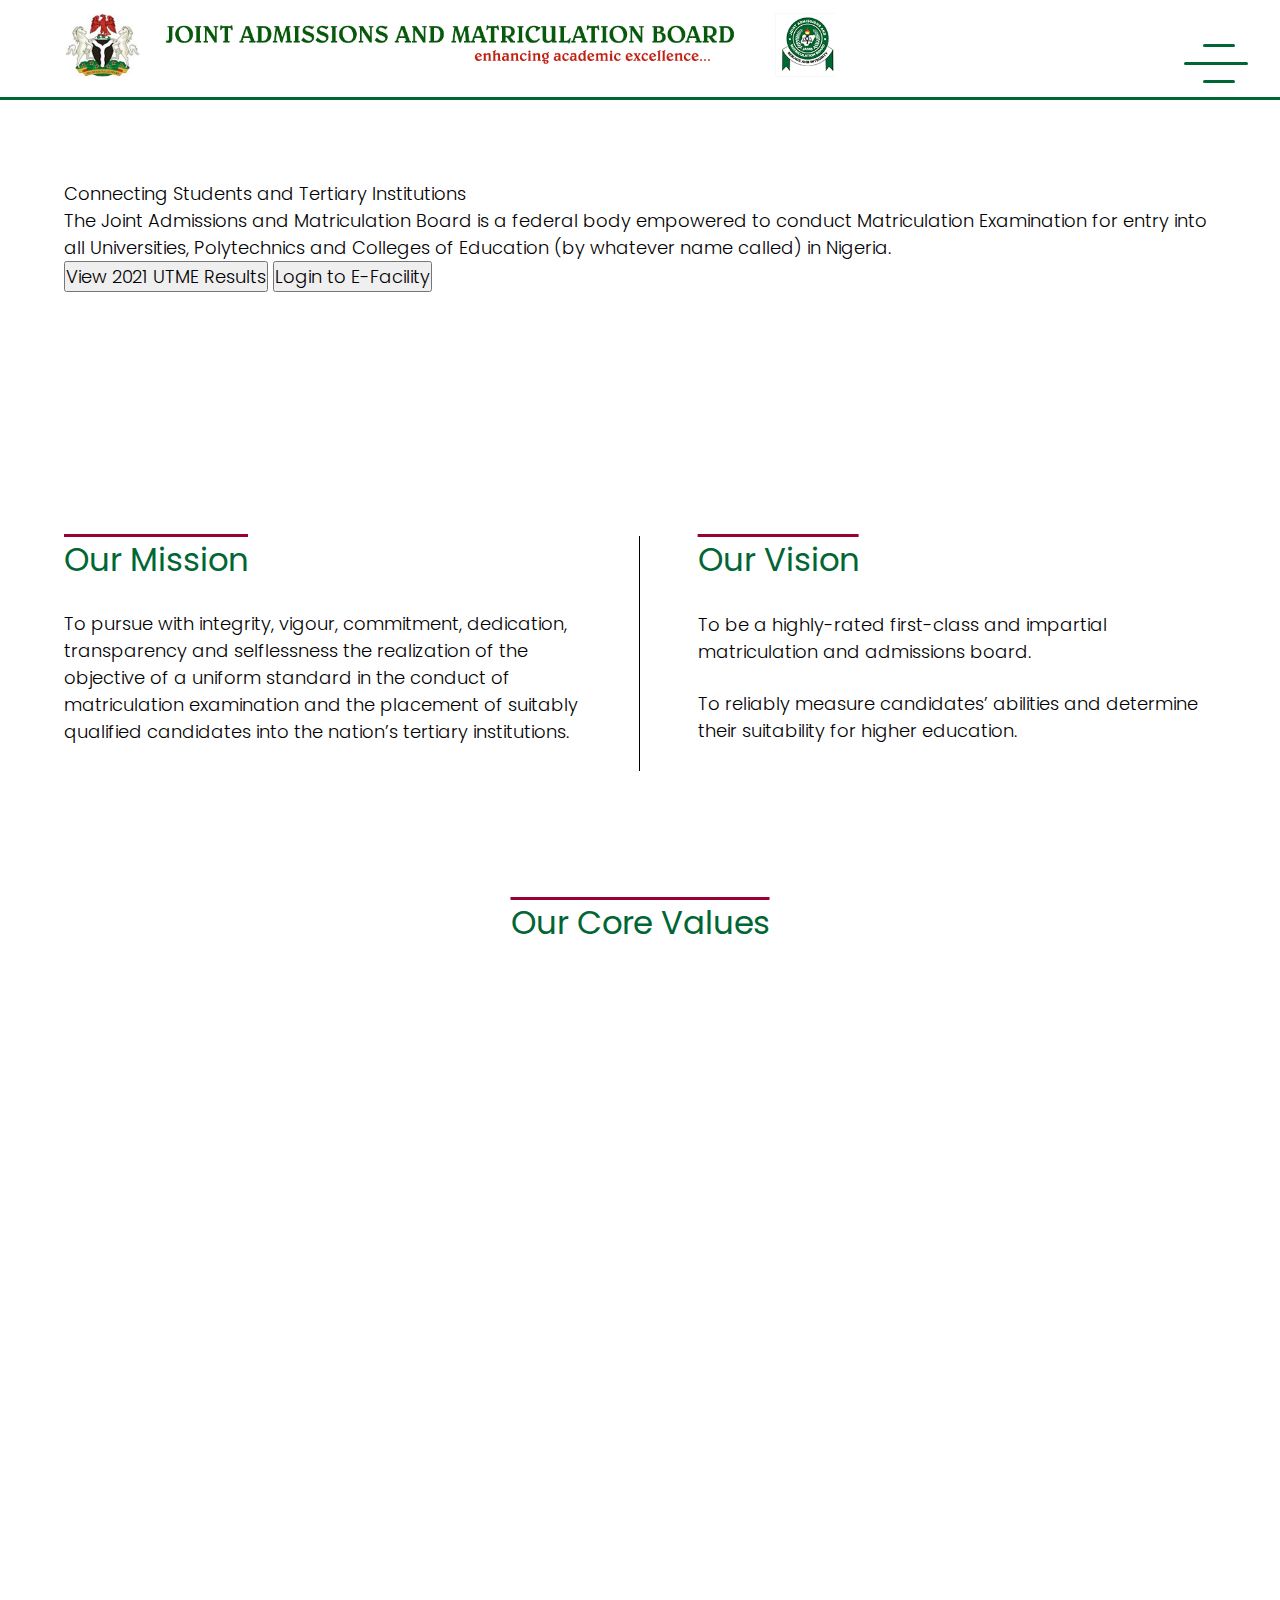
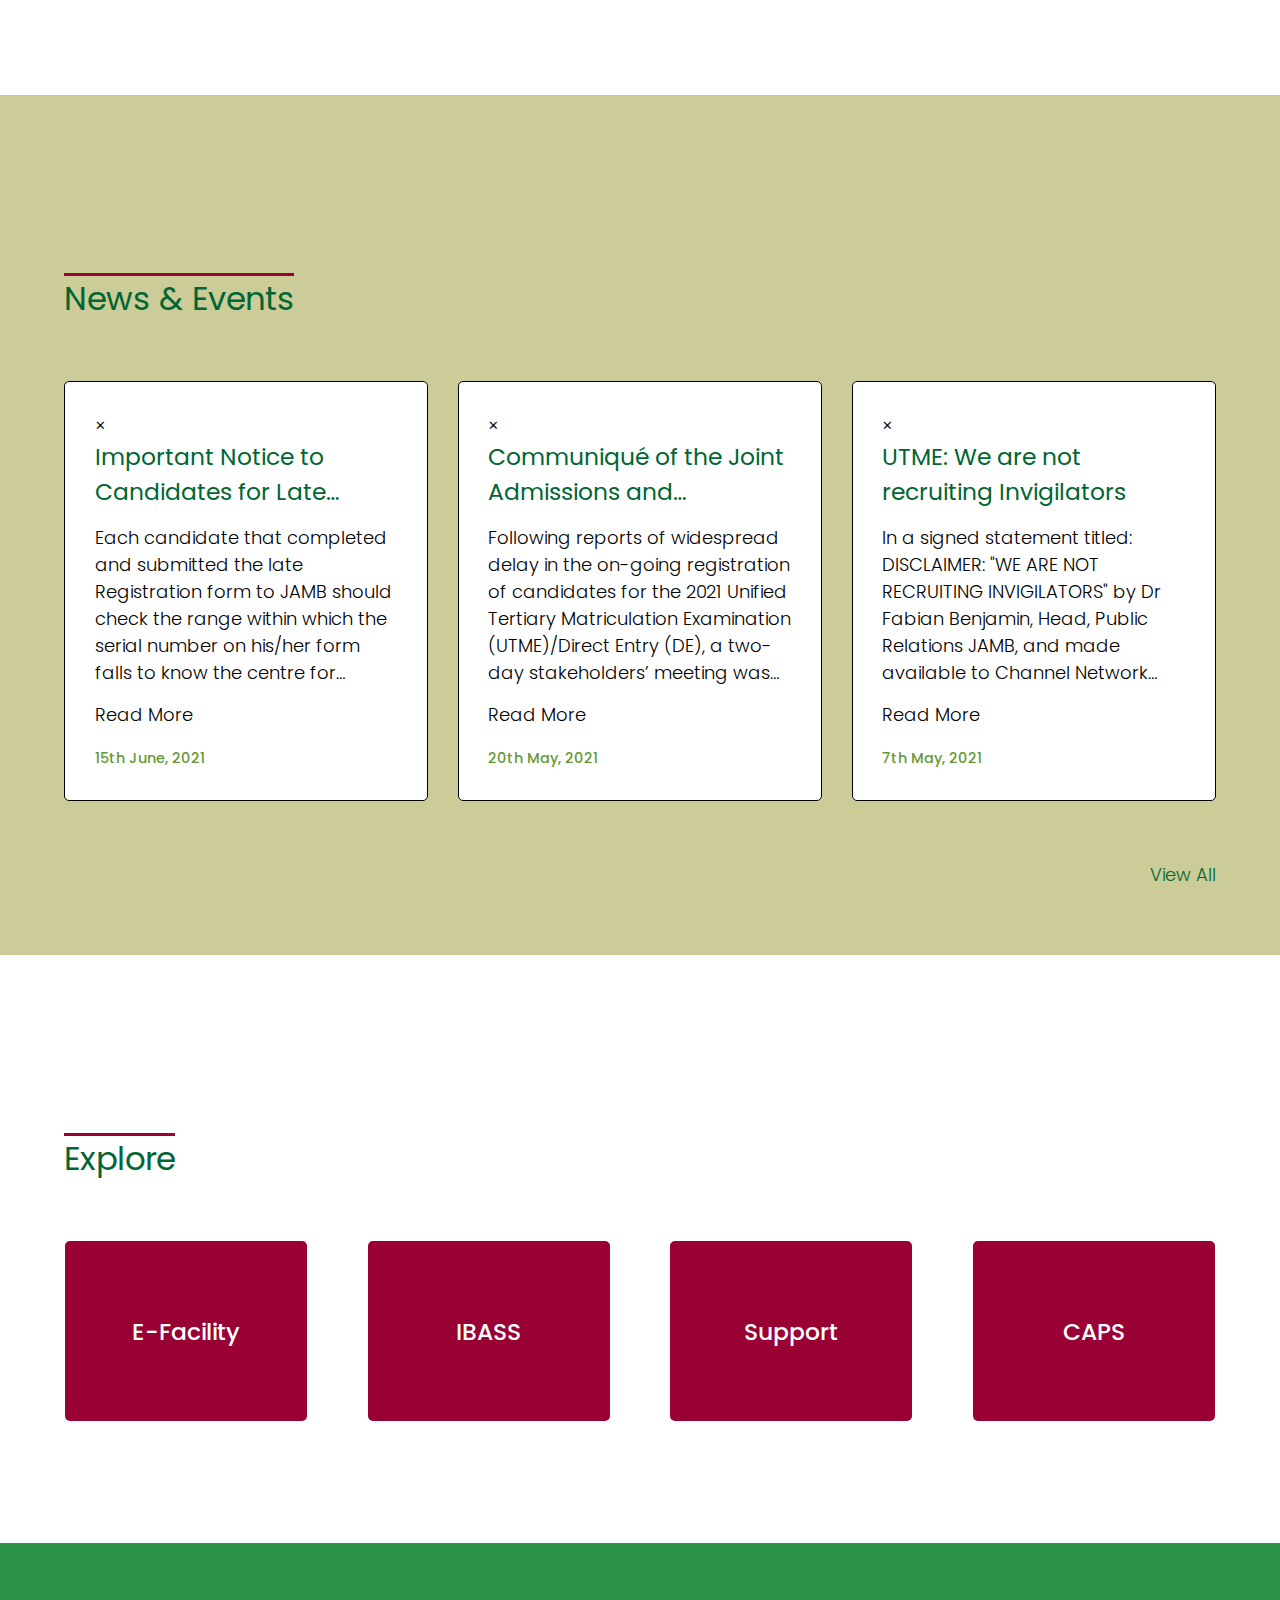
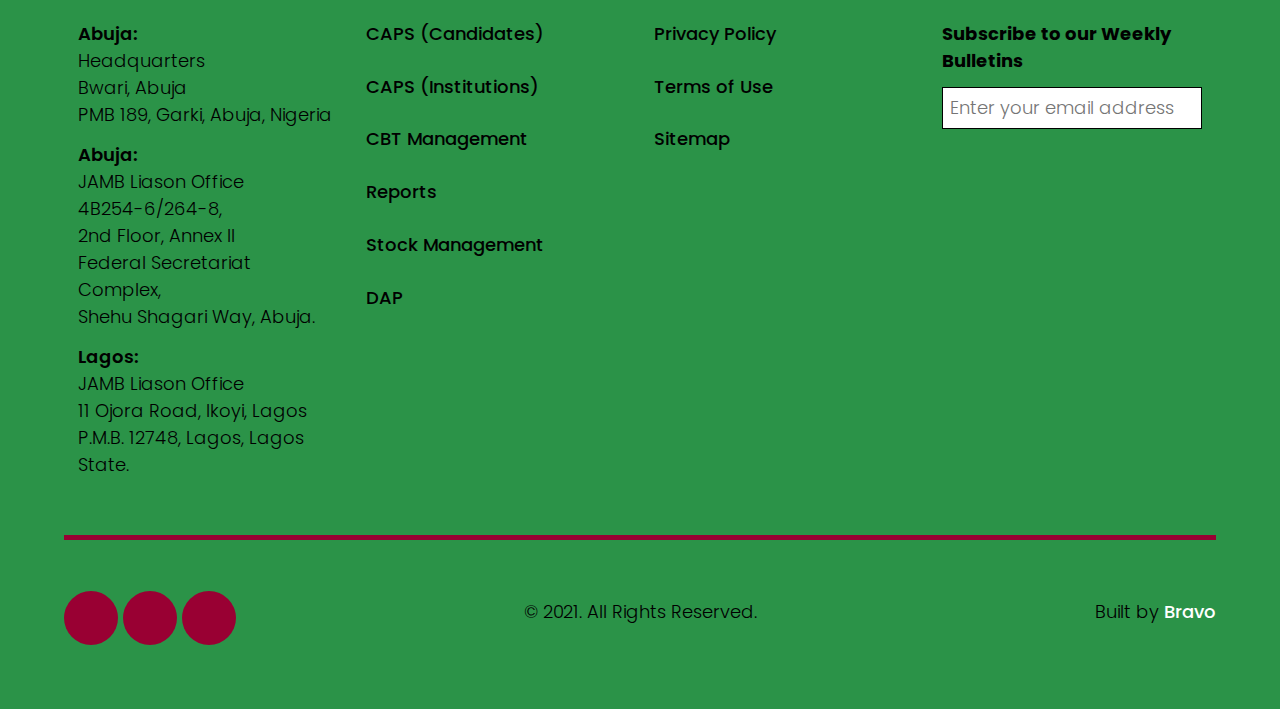
<file: index.html>
<!DOCTYPE html>
<html lang="en" dir="ltr">
    <head>
        <meta charset = "utf-8">
        <meta name = "viewport" content = "width = device-width, initial-scale = 1">
        <meta name="description" content="A Remodeled site for JAMB. You're Welcome.">
        <meta name="keywords" content="jamb, jamb website, utme, university, universities, nigeria, direct entry, efacility, caps">

        <!-- Twitter Card -->
        <meta name = "twitter:card" content="summary">
        <meta name = "twitter:url" content="https://jamb-rebuilt.netlify.app">
        <meta name = "twitter:title" content="Joint Admissions And Matriculation Board">
        <meta name = "twitter:description" content="A Remodeled site for JAMB. You're Welcome.">
        <meta name = "twitter:image" content="https://jamb-rebuilt.netlify.app/assets/img/logo-mobile.png">
        <meta name = "twitter:creator" content="@zeroth_bravo">

        <title>Home | Joint Admissions And Matriculation Board</title>
        <link rel="shortcut icon" href="assets/img/logo-mobile.png">

        <!-- Stylesheet -->
        <link rel="stylesheet" href="assets/sass/main.css">

        <!-- Google Fonts -->
        <link rel="preconnect" href="https://fonts.googleapis.com">
        <link rel="preconnect" href="https://fonts.gstatic.com" crossorigin>
        <link href="https://fonts.googleapis.com/css2?family=Poppins:wght@300;400;700;800&display=swap" rel="stylesheet">

        <!-- Font Awesome -->
        <link rel="stylesheet" href="https://use.fontawesome.com/releases/v5.15.3/css/all.css" integrity="sha384-SZXxX4whJ79/gErwcOYf+zWLeJdY/qpuqC4cAa9rOGUstPomtqpuNWT9wdPEn2fk" crossorigin="anonymous">

        <!-- Animate on Scroll Library -->
        <!-- https://github.com/michalsnik/aos -->
        <link rel="stylesheet" href="https://unpkg.com/aos@next/dist/aos.css" />
    </head>
    <body>
        <header>
            <!-- SIDEBAR -->
            <nav>
                <div id="main-links">
                    <a href="#">Home</a>
                    <a href="#" id="about-toggler">About</a>
                    <a href="#" id="quick-links-toggler">Quick Links</a>
                    <a href="#" id="news-toggler">News & Events</a>
                    <a href="#" id="stats-toggler">Statistics</a>
                    <a href="#">Archives</a>
                    <a href="#">Intranet</a>
                    <a href="#">Support</a>
                </div>

                <!-- More Links for About Links -->
                <div class="more-links about-links">
                    <a href="#">Board</a>
                    <a href="#">Registrar</a>
                    <a href="#">Management Team</a>
                    <a href="#">Departments</a>
                    <a href="#">Our Partners</a>
                    <a href="#">Third Party Services</a>
                </div>

                <!-- More Links for Quick Links -->
                <div class="more-links quick-links">
                    <a href="#">CBT Centres</a>
                    <a href="#">E-Facility</a>
                    <a href="#">IBASS</a>
                    <a href="#">Stock Management</a>
                    <a href="#">DAP</a>
                    <a href="#">Matriculation List</a>
                </div>

                <!-- More Links for News Links -->
                <div class="more-links quick-links">
                    <a href="#">News</a>
                    <a href="#">Our Bulletin</a>
                    <a href="#">Events and Gallery</a>
                    <a href="#">Tenders & Procurement</a>
                    <a href="#">Speeches & Presentations</a>
                    <a href="#">Calendar</a>
                    <a href="#">Trainings & Webinars</a>
                </div>

                <!-- More Links for Statistics -->
                <div class="more-links stats-links">
                    <a href="#">Financial Statement</a>
                    <a href="#">Annual Report</a>
                </div>
            </nav>


            <!-- Show on Desktop -->
            <a href="" title="JAMB"><img src="assets/img/logo-desktop.png" alt="Logo" class="hide-on-mobile"></a>

            <!-- Show on Mobile -->
            <a href="" title="JAMB"><img src="assets/img/logo-mobile.png" alt="Logo" class="show-on-mobile"></a>

            <!-- Hamburger Menu Icon -->
            <span id = "hamburger-menu-container">
                    <span id="line-1"></span>
                    <span id="line-2"></span>
                    <span id="line-3"></span>
            </span>
        </header>

        <section class="hero">
            <h1>Connecting Students and Tertiary Institutions</h1>

            <p>The Joint Admissions and Matriculation Board is a federal body empowered to conduct Matriculation Examination for entry into all Universities, Polytechnics and Colleges of Education (by whatever name called) in Nigeria.</p>

            <a href="#"><button>View 2021 UTME Results</button></a>

            <a href="efacility/login"><button>Login to E-Facility</button></a>
        </section>


        <section class="mission-vision flex">
            <div class="column" id="left-column">
                <h2>Our Mission</h2>
                <p>To pursue with integrity, vigour, commitment, dedication, transparency and selflessness the realization of the objective of a uniform standard in the conduct of matriculation examination and the placement of suitably qualified candidates into the nation’s tertiary institutions.</p>
            </div>

            <div class="column" id="right-column">
                <h2>Our Vision</h2>
                <p>To be a highly-rated first-class and impartial matriculation and admissions board.</p>
                <p>To reliably measure candidates’ abilities and determine their suitability for higher education.</p>
            </div>
        </section>

        <section class="core-values">
            <h2>Our Core Values</h2>

            <div class="container flex">
                <div class="card" data-aos = "fade-right" data-aos-easing = "ease-in-out">Selfless</div>
                <div class="card" data-aos = "fade-right" data-aos-easing = "ease-in-out">Service</div>
                <div class="card" data-aos = "fade-left" data-aos-easing = "ease-in-out">Integrity</div>
                <div class="card" data-aos = "fade-left" data-aos-easing = "ease-in-out">Transparency</div>
                <div class="card" data-aos = "fade-right" data-aos-easing = "ease-in-out">Dedication</div>
                <div class="card" data-aos = "fade-right" data-aos-easing = "ease-in-out">Commitment</div>
                <div class="card" data-aos = "fade-left" data-aos-easing = "ease-in-out">Equity</div>
                <div class="card" data-aos = "fade-left" data-aos-easing = "ease-in-out">Inclusiveness</div>
                <div class="card" data-aos = "zoom-in-right" data-aos-easing = "ease-in-out">Zero tolerance for Malpractice</div>
                <div class="card" data-aos = "zoom-in-left" data-aos-easing = "ease-in-out">Personnel Development</div>
            </div>
        </section>




        <section class="news">
            <h2>News & Events</h2>

            <div class="flex">
                <div class="card news-card">
                    <span id="close-btn">&times;</span>

                    <h3>Important Notice to Candidates for Late UTME/Direct Entry Registration</h3>
                    <p>Each candidate that completed and submitted the late Registration form to JAMB should check the range within which the serial number on his/her form falls to know the centre for registration. The registration is to take place on Tuesday</p>
                    <span id="read-more-btn">Read More</span>

                    <h4>
                        <i class="far fa-clock"></i>
                        <span>15th June, 2021</span>
                    </h4>
                </div>

                <div class="card news-card">
                    <span id="close-btn">&times;</span>
                    <h3>Communiqué of the Joint Admissions and Matriculation Board meeting with Stakeholders on the ongoing 2021 UTME/Direct Entry Registration Exercise</h3>
                    <p>Following reports of widespread delay in the on-going registration of candidates for the 2021 Unified Tertiary Matriculation Examination (UTME)/Direct Entry (DE), a two-day stakeholders’ meeting was convened under the auspices of the Joint Admissions and Matriculation Board (JAMB). The meeting held at Sheraton Hotels, Abuja, on 14th and 15th May, 2021.</p>
                    <span id="read-more-btn">Read More</span>

                    <h4>
                        <i class="far fa-clock"></i>
                        <span>20th May, 2021</span>
                    </h4>
                </div>

                <div class="card news-card">

                    <span id="close-btn">&times;</span>

                    <h3>UTME: We are not recruiting Invigilators</h3>
                    <p>In a signed statement titled: DISCLAIMER: "WE ARE NOT RECRUITING INVIGILATORS" by Dr Fabian Benjamin, Head, Public Relations JAMB, and made available to Channel Network Afrique,the board warned members of the public to beware of fraudsters that are claiming to be recruiting invigilators for the 2021 UTME/DE.</p>
                    <span id="read-more-btn">Read More</span>

                    <h4>
                        <i class="far fa-clock"></i>
                        <span>7th May, 2021</span>
                    </h4>
                </div>
            </div>

            <p id="view-all"><a href="#">View All</a><p>
        </section>

        <section class="explore">
            <h2>Explore</h2>

            <div class="container flex">
                <div class="card-container">

                    <div class="inner-container">
                        <div class="flip-card-front">
                            <h3>E-Facility</h3>
                        </div>

                        <div class="flip-card-back">
                            <p>Access candidate login page and payment for online services</p>
                            <a href="efacility/login">Login</a>
                        </div>
                    </div>
                </div>

                <div class="card-container">
                    <div class="inner-container">
                        <div class="flip-card-front">
                            <h3>IBASS</h3>
                        </div>

                        <div class="flip-card-back">
                            <p>Access JAMB Interactive Brochure and Syllabus System</p>
                            <a href="#">View Syllabus</a>
                        </div>
                    </div>
                </div>

                <div class="card-container">
                    <div class="inner-container">
                        <div class="flip-card-front">
                            <h3>Support</h3>
                        </div>

                        <div class="flip-card-back">
                            <p>Access Ticketing System for complaints, enquiries and helpline</p>
                            <a href="#">Raise TIcket</a>
                        </div>
                    </div>
                </div>

                <div class="card-container">
                    <div class="inner-container">
                        <div class="flip-card-front">
                            <h3>CAPS</h3>
                        </div>

                        <div class="flip-card-back">
                            <p>Access Central Admissions Processing System</p>
                            <a href="#">Login</a>
                        </div>
                    </div>
                </div>
            </div>
        </section>


        <footer>
            <div class="top-container flex">
                <div class="column">
                    <h3>Abuja:</h3>

                        <p>
                            Headquarters<br>
                            Bwari, Abuja<br>
                            PMB 189, Garki, Abuja, Nigeria
                        </p>


                    <h3>Abuja:</h3>

                        <p>
                            JAMB Liason Office<br>
                            4B254-6/264-8,<br>
                            2nd Floor, Annex II<br>
                            Federal Secretariat Complex,<br>
                            Shehu Shagari Way, Abuja.
                        </p>

                    <h3>Lagos:</h3>

                        <p>
                            JAMB Liason Office<br>
                            11 Ojora Road, Ikoyi, Lagos<br>
                            P.M.B. 12748, Lagos, Lagos State.
                        </p>

                </div>
                <div class="column">
                    <a href="#">CAPS (Candidates)</a>
                    <a href="#">CAPS (Institutions)</a>
                    <a href="#">CBT Management</a>
                    <a href="#">Reports</a>
                    <a href="#">Stock Management</a>
                    <a href="#">DAP</a>
                </div>
                <div class="column">
                    <a href="#">Privacy Policy</a>
                    <a href="#">Terms of Use</a>
                    <a href="#">Sitemap</a>
                </div>
                <div class="column">
                    <h2>Subscribe to our Weekly Bulletins</h2>

                    <form action="POST">
                        <input type="email" name="email" id="email" placeholder="Enter your email address">
                    </form>

                </div>
            </div>

            <div class="bottom-container flex">
                <div class="column">
                    <a href="https://twitter.com/jambhq" target="_blank" rel="noreferrer noopener" title="Twitter"><i class="fab fa-twitter"></i></i></a>
                    <a href="mailto:" target="_blank" rel="noreferrer noopener" title="Mail us"><i class="far fa-envelope"></i></a>
                    <a href="https:/facebook.com/" target="_blank" rel="noreferrer noopener" title="Facebook"><i class="fab fa-facebook-f"></i></a>
                </div>

                <div class="column">
                    <p>&copy; 2021. All Rights Reserved.</p>
                </div>

                <div class="column">
                    <p>Built by <a href="https://twitter.com/zeroth_bravo" target="_blank" rel="noreferrer noopener">Bravo</a></p>
                </div>
            </div>
        </footer>

        <script src="assets/scripts/header.js"></script>
        <script src="assets/scripts/news.js"></script>

        <!-- Initializing Animate On Scroll -->
        <script src="https://unpkg.com/aos@next/dist/aos.js"></script>
        <script>
          AOS.init();
        </script>

    </body>
</html>
</file>
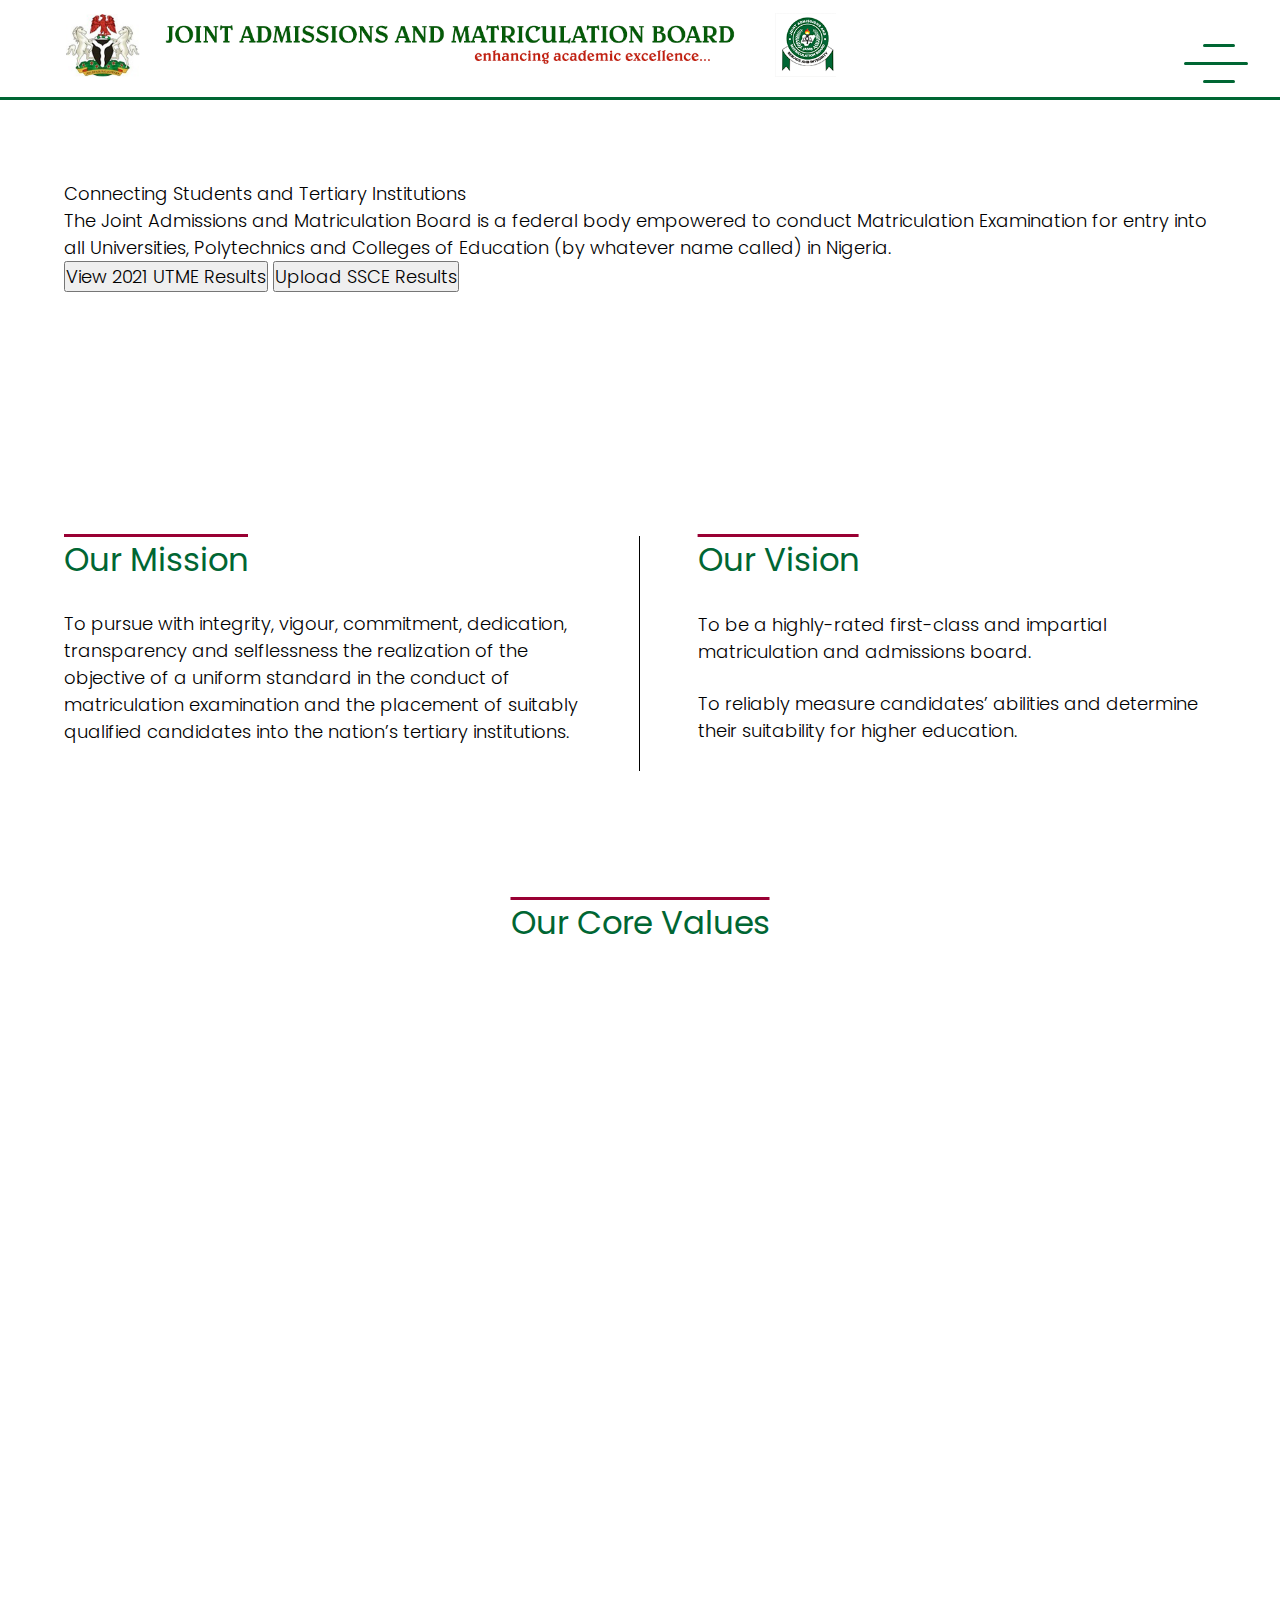
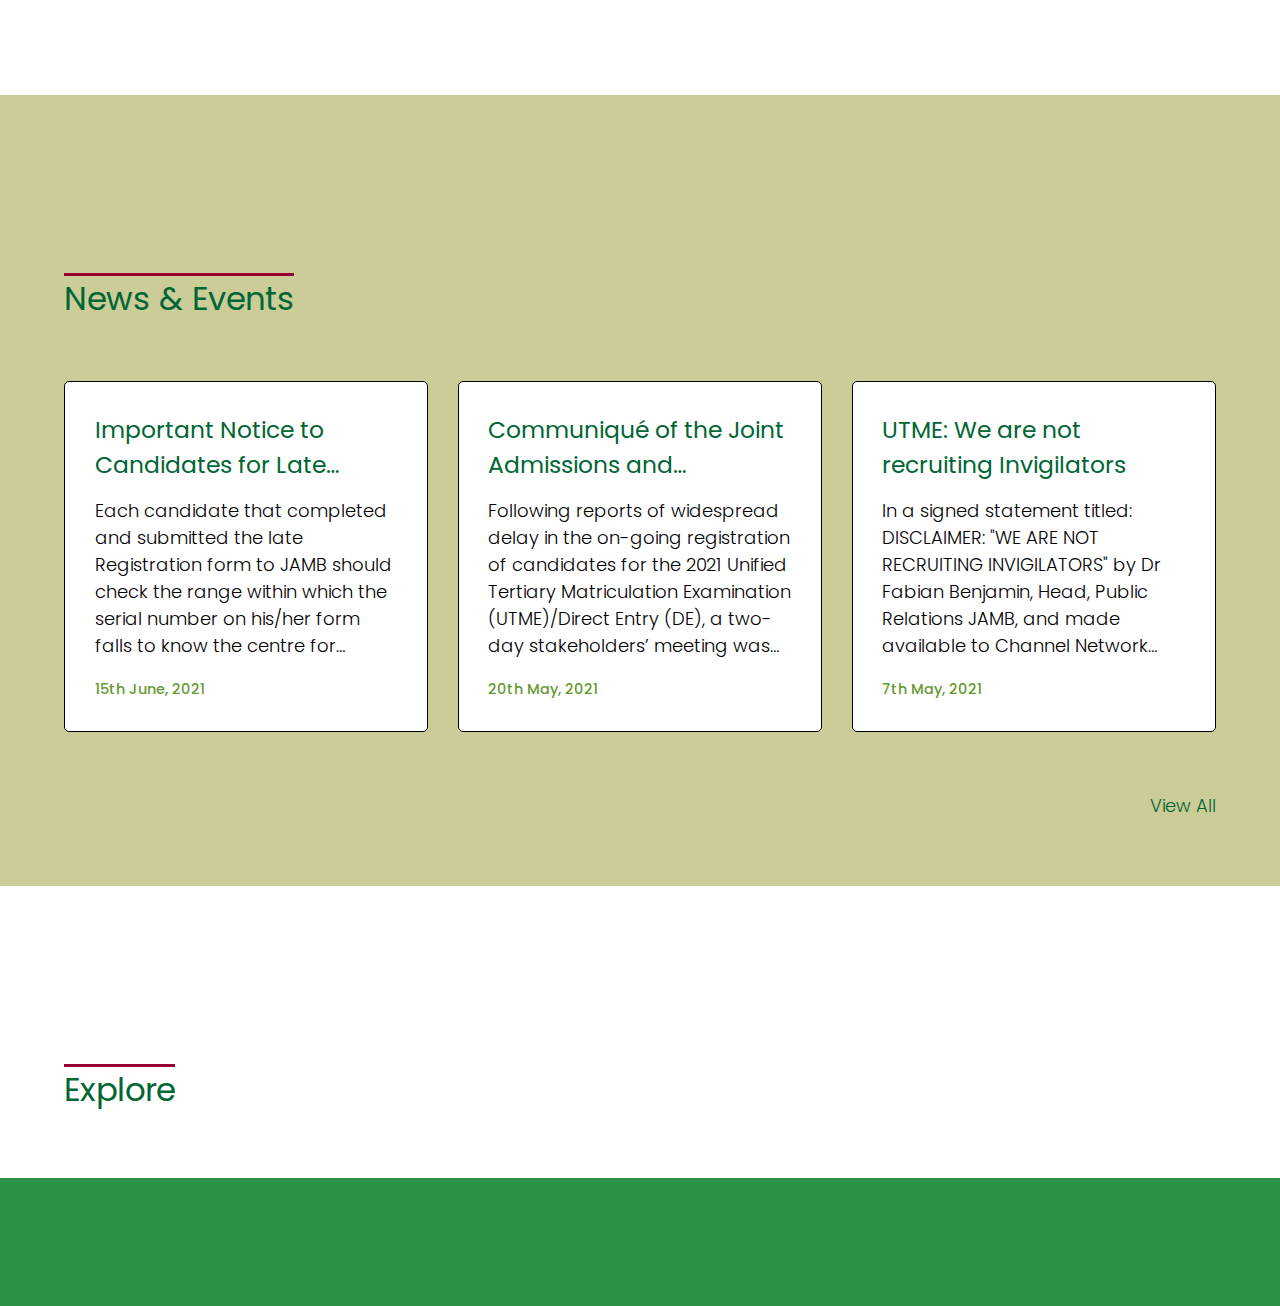
<file: home/index.html>
<!DOCTYPE html>
<html lang="en" dir="ltr">
    <head>
        <meta charset = "utf-8">
        <meta name = "viewport" content = "width = device-width, initial-scale = 1">

        <!-- Twitter Card -->
        <meta name = "twitter:card" content="summary">
        <meta name = "twitter:url" content="https://jamb-rebuilt.netlify.app">
        <meta name = "twitter:title" content="Joint Admissions And Matriculation Board">
        <meta name = "twitter:description" content="A Remodeled site for JAMB. You're Welcome.">
        <meta name = "twitter:image" content="">
        <meta name = "twitter:creator" content="@zeroth_bravo">

        <title>Home | Joint Admissions And Matriculation Board</title>
        <link rel="shortcut icon" href="../assets/img/logo.png">

        <!-- Stylesheet -->
        <link rel="stylesheet" href="../assets/sass/main.css">

        <!-- Google Fonts -->
        <link rel="preconnect" href="https://fonts.googleapis.com">
        <link rel="preconnect" href="https://fonts.gstatic.com" crossorigin>
        <link href="https://fonts.googleapis.com/css2?family=Poppins:wght@300;400;700;800&display=swap" rel="stylesheet">

        <!-- Font Awesome -->
        <link rel="stylesheet" href="https://use.fontawesome.com/releases/v5.15.3/css/all.css" integrity="sha384-SZXxX4whJ79/gErwcOYf+zWLeJdY/qpuqC4cAa9rOGUstPomtqpuNWT9wdPEn2fk" crossorigin="anonymous">

        <!-- Animate on Scroll Library -->
        <!-- https://github.com/michalsnik/aos -->
        <link rel="stylesheet" href="https://unpkg.com/aos@next/dist/aos.css" />
    </head>
    <body>
        <header>
            <!-- SIDEBAR -->
            <nav>
                <div id="main-links">
                    <a href="#">Home</a>
                    <a href="#">About</a>
                    <a href="#">Quick Links</a>
                    <a href="#">News & Events</a>
                    <a href="#">Candidates & Institutions</a>
                    <a href="#">Archives</a>
                    <a href="#">Intranet</a>
                    <a href="#">Support</a>
                </div>
            </nav>


            <a href=""><img src="../assets/img/logo.png" alt="Logo"></a>

            <!-- Hamburger Menu Icon -->
            <span id = "hamburger-menu-container">
                    <span id="line-1"></span>
                    <span id="line-2"></span>
                    <span id="line-3"></span>
            </span>
        </header>

        <section class="hero">
            <h1>Connecting Students and Tertiary Institutions</h1>

            <p>The Joint Admissions and Matriculation Board is a federal body empowered to conduct Matriculation Examination for entry into all Universities, Polytechnics and Colleges of Education (by whatever name called) in Nigeria.</p>

            <a href="#"><button>View 2021 UTME Results</button></a>

            <a href="#"><button>Upload SSCE Results</button></a>
        </section>


        <section class="mission-vision flex">
            <div class="column" id="left-column">
                <h2>Our Mission</h2>
                <p>To pursue with integrity, vigour, commitment, dedication, transparency and selflessness the realization of the objective of a uniform standard in the conduct of matriculation examination and the placement of suitably qualified candidates into the nation’s tertiary institutions.</p>
            </div>

            <div class="column" id="right-column">
                <h2>Our Vision</h2>
                <p>To be a highly-rated first-class and impartial matriculation and admissions board.</p>
                <p>To reliably measure candidates’ abilities and determine their suitability for higher education.</p>
            </div>
        </section>

        <section class="core-values">
            <h2>Our Core Values</h2>

            <div class="container flex">
                <div class="card" data-aos = "fade-right" data-aos-easing = "ease-in-out">Selfless</div>
                <div class="card" data-aos = "fade-right" data-aos-easing = "ease-in-out">Service</div>
                <div class="card" data-aos = "fade-left" data-aos-easing = "ease-in-out">Integrity</div>
                <div class="card" data-aos = "fade-left" data-aos-easing = "ease-in-out">Transparency</div>
                <div class="card" data-aos = "fade-right" data-aos-easing = "ease-in-out">Dedication</div>
                <div class="card" data-aos = "fade-right" data-aos-easing = "ease-in-out">Commitment</div>
                <div class="card" data-aos = "fade-left" data-aos-easing = "ease-in-out">Equity</div>
                <div class="card" data-aos = "fade-left" data-aos-easing = "ease-in-out">Inclusiveness</div>
                <div class="card" data-aos = "zoom-in-right" data-aos-easing = "ease-in-out">Zero tolerance for Malpractice</div>
                <div class="card" data-aos = "zoom-in-left" data-aos-easing = "ease-in-out">Personnel Development</div>
            </div>
        </section>




        <section class="news">
            <h2>News & Events</h2>

            <div class="flex">
                <div class="card">
                    <h3>Important Notice to Candidates for Late UTME/Direct Entry Registration</h3>
                    <p>Each candidate that completed and submitted the late Registration form to JAMB should check the range within which the serial number on his/her form falls to know the centre for registration. The registration is to take place on Tuesday</p>

                    <h4>
                        <i class="far fa-clock"></i>
                        <span>15th June, 2021</span>
                    </h4>
                </div>

                <div class="card">
                    <h3>Communiqué of the Joint Admissions and Matriculation Board meeting with Stakeholders on the ongoing 2021 UTME/Direct Entry Registration Exercise</h3>
                    <p>Following reports of widespread delay in the on-going registration of candidates for the 2021 Unified Tertiary Matriculation Examination (UTME)/Direct Entry (DE), a two-day stakeholders’ meeting was convened under the auspices of the Joint Admissions and Matriculation Board (JAMB). The meeting held at Sheraton Hotels, Abuja, on 14th and 15th May, 2021.</p>

                    <h4>
                        <i class="far fa-clock"></i>
                        <span>20th May, 2021</span>
                    </h4>
                </div>

                <div class="card">
                    <h3>UTME: We are not recruiting Invigilators</h3>
                    <p>In a signed statement titled: DISCLAIMER: "WE ARE NOT RECRUITING INVIGILATORS" by Dr Fabian Benjamin, Head, Public Relations JAMB, and made available to Channel Network Afrique,the board warned members of the public to beware of fraudsters that are claiming to be recruiting invigilators for the 2021 UTME/DE.</p>

                    <h4>
                        <i class="far fa-clock"></i>
                        <span>7th May, 2021</span>
                    </h4>
                </div>
            </div>

            <p id="view-all"><a href="#">View All</a><p>
        </section>

        <section class="explore">
            <h2>Explore</h2>
        </section>


        <footer>

        </footer>

        <script src="../assets/scripts/header.js"></script>

        <!-- Initializing Animate On Scroll -->
        <script src="https://unpkg.com/aos@next/dist/aos.js"></script>
        <script>
          AOS.init();
        </script>

    </body>
</html>
</file>
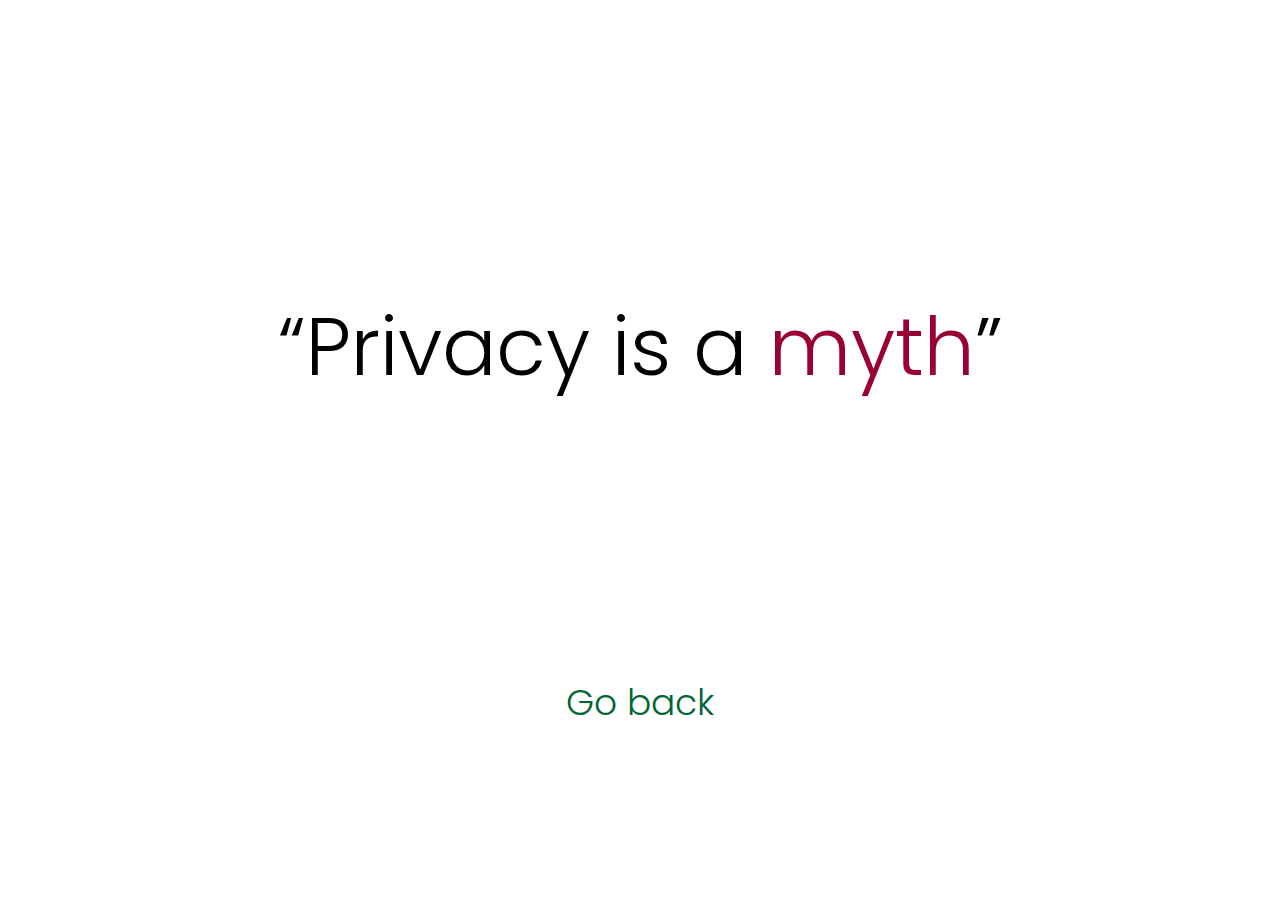
<file: privacy-policy/index.html>
<!DOCTYPE html>
<html lang="en" dir="ltr">
    <head>
        <meta charset = "utf-8">
        <meta name = "viewport" content = "width = device-width, initial-scale = 1">

        <title>Privacy Policy | Joint Admissions And Matriculation Board</title>
        <link rel="shortcut icon" href="../assets/img/logo-mobile.png">

        <!-- Stylesheet -->
        <link rel="stylesheet" href="../assets/sass/main.css">

        <!-- Google Fonts -->
        <link rel="preconnect" href="https://fonts.googleapis.com">
        <link rel="preconnect" href="https://fonts.gstatic.com" crossorigin>
        <link href="https://fonts.googleapis.com/css2?family=Poppins:wght@300;400;700;800&display=swap" rel="stylesheet">
    </head>

    <body>
        <section class="privacy-policy-container">
            <h1><q cite="https://www.bbc.com/news/technology-41483723">Privacy is a <span title="an unfounded or false notion">myth</span></q></h1>
            <a href="..">Go back</a>
        </section>
    </body>
</html>
</file>
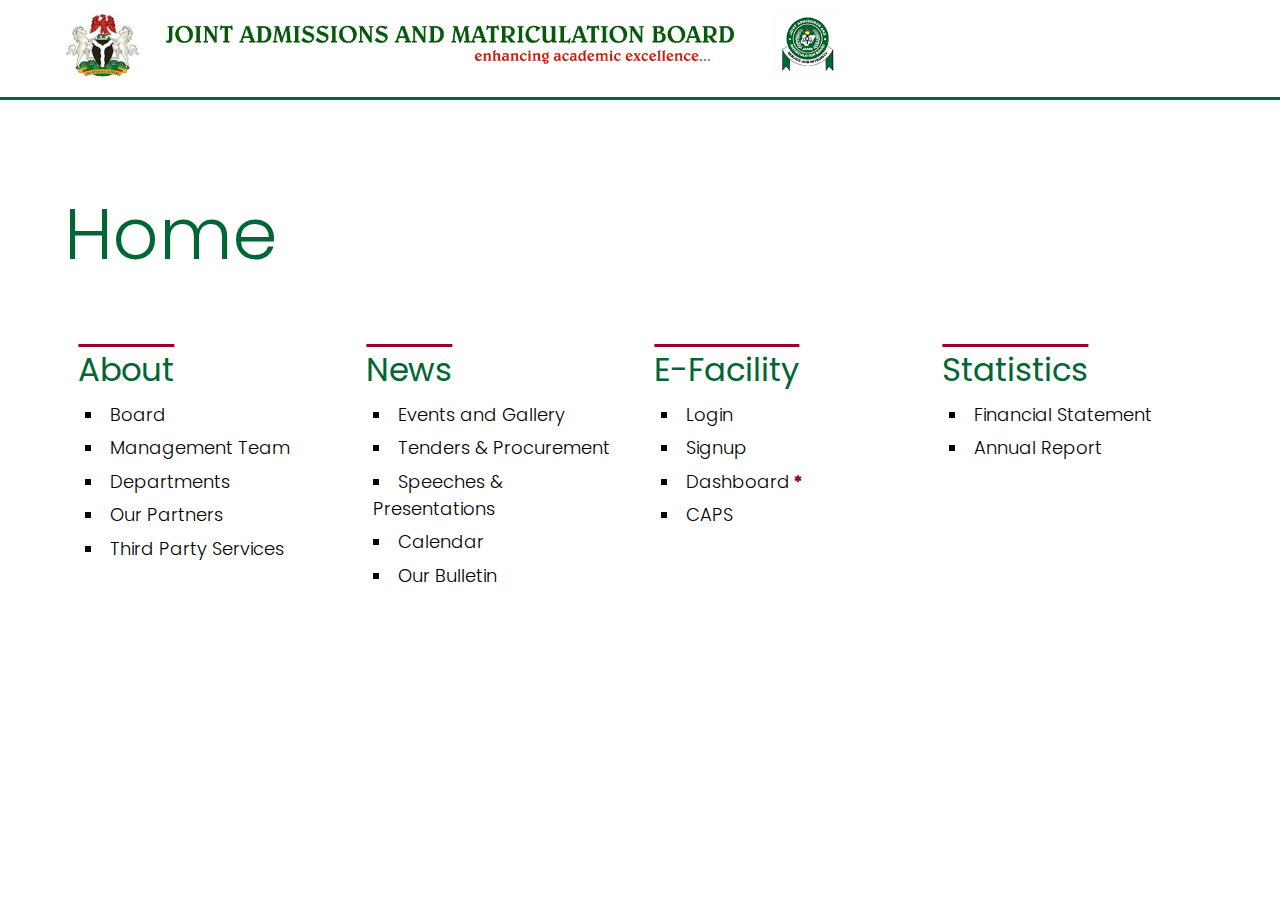
<file: sitemap/index.html>
<!DOCTYPE html>
<html lang="en" dir="ltr">
    <head>
        <meta charset = "utf-8">
        <meta name = "viewport" content = "width = device-width, initial-scale = 1">
        <meta name="description" content="Navigate the rebuilt JAMB website.">

        <title>Sitemap | Joint Admissions And Matriculation Board</title>
        <link rel="shortcut icon" href="../assets/img/logo-mobile.png">

        <!-- Stylesheet -->
        <link rel="stylesheet" href="../assets/sass/main.css">

        <!-- Google Fonts -->
        <link rel="preconnect" href="https://fonts.googleapis.com">
        <link rel="preconnect" href="https://fonts.gstatic.com" crossorigin>
        <link href="https://fonts.googleapis.com/css2?family=Poppins:wght@300;400;700;800&display=swap" rel="stylesheet">

        <!-- Font Awesome -->
        <link rel="stylesheet" href="https://use.fontawesome.com/releases/v5.15.3/css/all.css" integrity="sha384-SZXxX4whJ79/gErwcOYf+zWLeJdY/qpuqC4cAa9rOGUstPomtqpuNWT9wdPEn2fk" crossorigin="anonymous"
    </head>

    <body>
        <header>
            <!-- Show on Desktop -->
            <a href=".." title="JAMB"><img src="../assets/img/logo-desktop.png" alt="Logo" class="hide-on-mobile"></a>

            <!-- Show on Mobile -->
            <a href=".." title="JAMB"><img src="../assets/img/logo-mobile.png" alt="Logo" class="show-on-mobile"></a>
        </header>

        <section class="sitemap-container">

            <h1><a href="..">Home</a></h1>

            <div class="flex">
                <div class="column">
                    <h2>About</h2>
                    <ul>
                        <li><a href="../about/board">Board</a></li>
                        <li><a href="../about/meet-the-team">Management Team</a></li>
                        <li><a href="../about/departments">Departments</a></li>
                        <li><a href="../about/partners">Our Partners</a></li>
                        <li><a href="../about/third-party">Third Party Services</a></li>
                    </ul>
                </div>

                <div class="column">
                    <h2><a href="../news">News</a></h2>
                    <ul>
                        <li><a href="../news/gallery">Events and Gallery</a></li>
                        <li><a href="../news/tenders">Tenders & Procurement</a></li>
                        <li><a href="../news/speeches">Speeches & Presentations</a></li>
                        <li><a href="../news/calendar">Calendar</a></li>
                        <li><a href="../news/bulletin">Our Bulletin</a></li>
                    </ul>
                </div>

                <div class="column">
                    <h2>E-Facility</h2>
                    <ul>
                        <li><a href="../efacility/login">Login</a></li>
                        <li><a href="../efacility/signup">Signup</a></li>
                        <li><a href="../efacility/dashboard" class="auth-required" title="Requires logging in">Dashboard</a></li>
                        <li><a href="../efacility/caps">CAPS</a></li>
                    </ul>
                </div>

                <div class="column">
                    <h2>Statistics</h2>
                    <ul>
                        <li><a href="../stats/financial-statement">Financial Statement</a></li>
                        <li><a href="../stats/annual-report">Annual Report</a></li>
                    </ul>
                </div>
            </div>
        </section>

    </body>
</file>
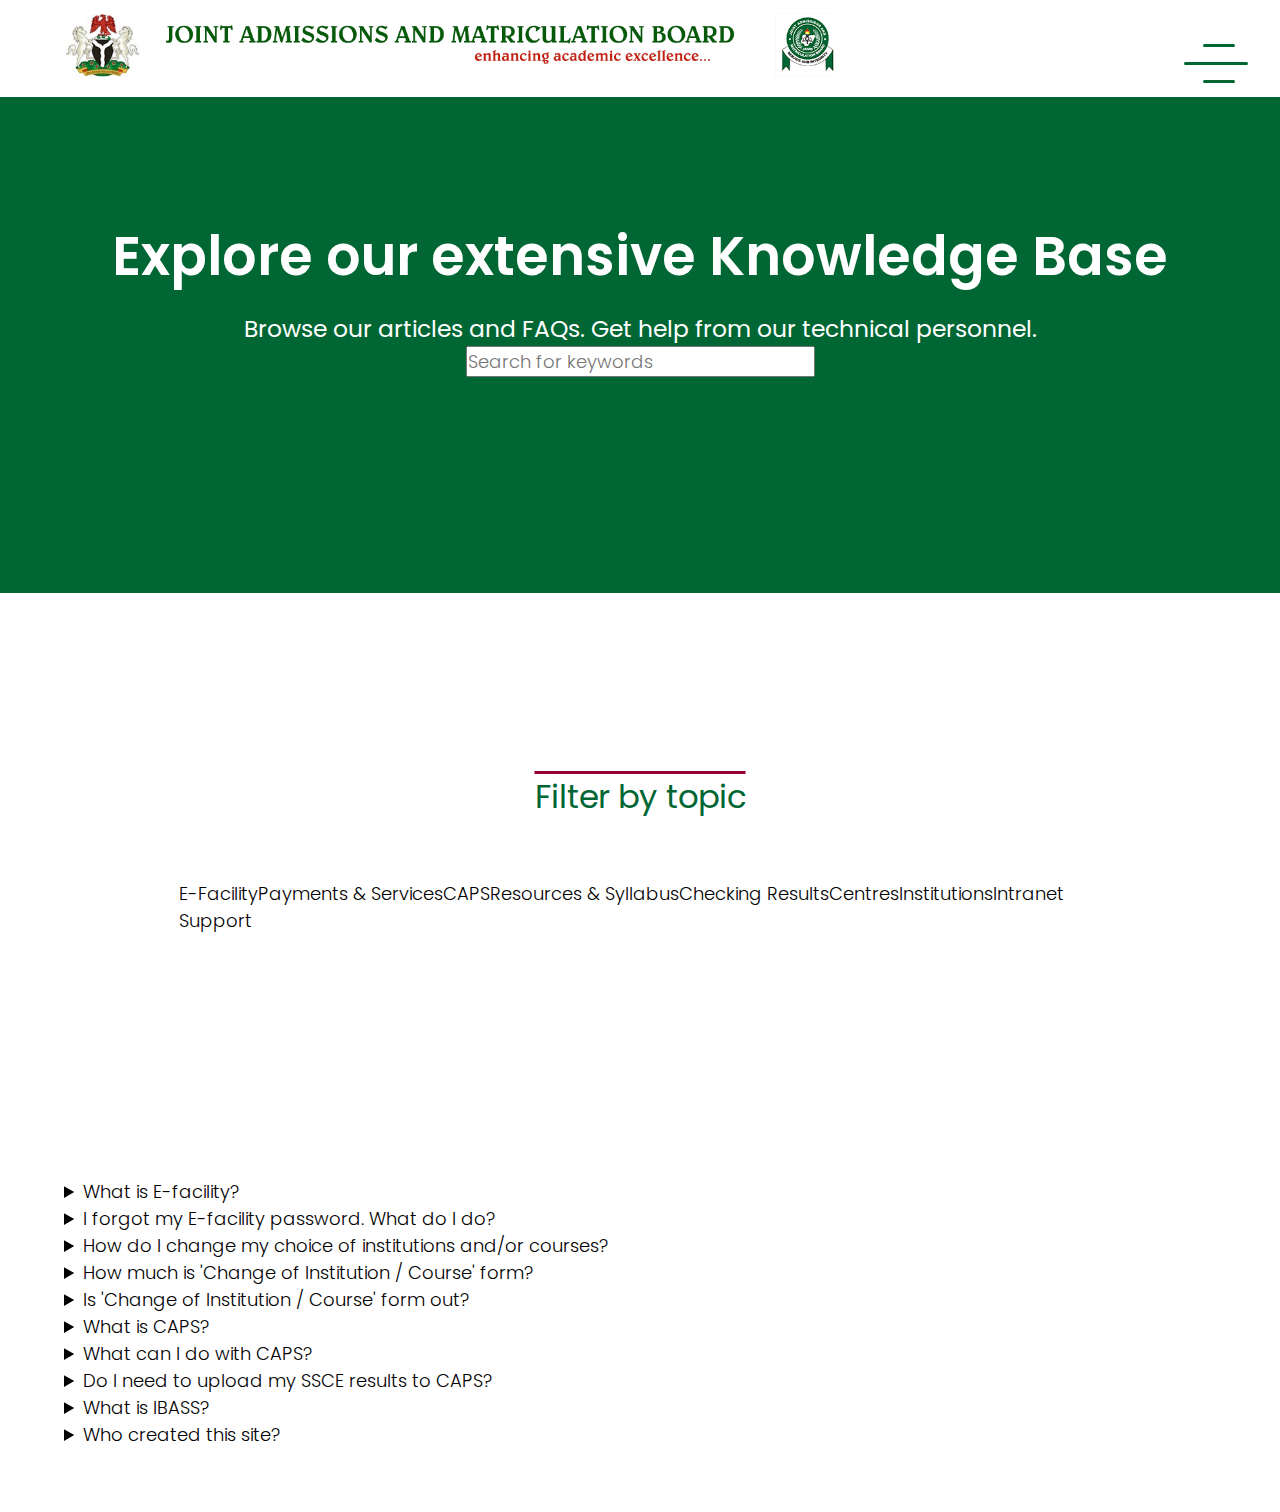
<file: support/index.html>
<!DOCTYPE html>
<html lang="en" dir="ltr">
    <head>
        <meta charset = "utf-8">
        <meta name = "viewport" content = "width = device-width, initial-scale = 1">
        <meta name="description" content="Get help on post-exam problems.">
        <meta name="keywords" content="jamb, jamb website, utme, university, universities, nigeria, direct entry, efacility, caps">

        <title>Support | Joint Admissions And Matriculation Board</title>
        <link rel="shortcut icon" href="../assets/img/logo-mobile.png">

        <!-- Stylesheet -->
        <link rel="stylesheet" href="../assets/sass/main.css">

        <!-- Google Fonts -->
        <link rel="preconnect" href="https://fonts.googleapis.com">
        <link rel="preconnect" href="https://fonts.gstatic.com" crossorigin>
        <link href="https://fonts.googleapis.com/css2?family=Poppins:wght@300;400;700;800&display=swap" rel="stylesheet">

        <!-- Font Awesome -->
        <link rel="stylesheet" href="https://use.fontawesome.com/releases/v5.15.3/css/all.css" integrity="sha384-SZXxX4whJ79/gErwcOYf+zWLeJdY/qpuqC4cAa9rOGUstPomtqpuNWT9wdPEn2fk" crossorigin="anonymous">
    </head>

    <body>
        <header>
            <!-- SIDEBAR -->
            <nav>
                <div id="main-links">
                    <a href="..">Home</a>
                    <a id="about-toggler">About <i class="fas fa-long-arrow-alt-right"></i></a>
                    <a id="quick-links-toggler">Quick Links <i class="fas fa-long-arrow-alt-right"></i></a>
                    <a id="news-toggler">News & Events <i class="fas fa-long-arrow-alt-right"></i></a>
                    <a id="stats-toggler">Statistics <i class="fas fa-long-arrow-alt-right"></i></a>
                    <a href="../intranet">Intranet</a>
                    <a href="../support">Support</a>
                </div>

                <!-- More Links for About Links -->
                <div class="more-links about-links">
                    <a id="about-go-back" class="go-back"><i class="fas fa-long-arrow-alt-left"></i></a>
                    <a href="../about/board">Board</a>
                    <a href="../about/meet-the-team">Management Team</a>
                    <a href="../about/departments">Departments</a>
                    <a href="../about/partners">Our Partners</a>
                    <a href="../about/third-party">Third Party Services</a>
                </div>

                <!-- More Links for Quick Links -->
                <div class="more-links quick-links">
                    <a id="quick-links-go-back" class="go-back"><i class="fas fa-long-arrow-alt-left"></i></a>
                    <a href="../centres">CBT Centres</a>
                    <a href="../efacility/login">E-Facility</a>
                    <a href="../ibass">IBASS</a>
                    <a href="../stock">Stock Management</a>
                    <a href="../director-academic-programme">DAP</a>
                    <a href="../matric-list">Matriculation List</a>
                </div>

                <!-- More Links for News Links -->
                <div class="more-links news-links">
                    <a id="news-go-back" class="go-back"><i class="fas fa-long-arrow-alt-left"></i></a>
                    <a href="../news">News</a>
                    <a href="../news/gallery">Events and Gallery</a>
                    <a href="../news/tenders">Tenders & Procurement</a>
                    <a href="../news/speeches">Speeches & Presentations</a>
                    <a href="../news/calendar">Calendar</a>
                    <a href="../news/bulletin">Our Bulletin</a>
                </div>

                <!-- More Links for Statistics -->
                <div class="more-links stats-links">
                    <a id="stats-go-back" class="go-back"><i class="fas fa-long-arrow-alt-left"></i></a>
                    <a href="../stats/application-stats">Application Statistics</a>
                    <a href="../stats/admission-stats">Admission Statistics</a>
                    <a href="../stats/financial-statement">Financial Statement</a>
                    <a href="../stats/annual-report">Annual Report</a>
                </div>
            </nav>


            <!-- Show on Desktop -->
            <a href=".." title="JAMB"><img src="../assets/img/logo-desktop.png" alt="Logo" class="hide-on-mobile"></a>

            <!-- Show on Mobile -->
            <a href=".." title="JAMB"><img src="../assets/img/logo-mobile.png" alt="Logo" class="show-on-mobile"></a>

            <!-- Hamburger Menu Icon -->
            <span id = "hamburger-menu-container">
                    <span id="line-1"></span>
                    <span id="line-2"></span>
                    <span id="line-3"></span>
            </span>
        </header>

        <section class="support-container">
            <section class="hero">
                <h1>Explore our extensive Knowledge Base</h1>
                <p>Browse our articles and FAQs. Get help from our technical personnel.</p>
                <input type="search" name="searchbar" placeholder="Search for keywords">
            </section>

            <section class="filter-by-topic">
                <h2>Filter by topic</h2>

                <div class="flex container">
                    <div class="card efacility">E-Facility</div>
                    <div class="card services">Payments & Services</div>
                    <div class="card caps">CAPS</div>
                    <div class="card resources">Resources & Syllabus</div>
                    <div class="card check-results">Checking Results</div>
                    <div class="card centres">Centres</div>
                    <div class="card institutions">Institutions</div>
                    <div class="card intranet">Intranet</div>
                    <div class="card support">Support</div>
                </div>
            </section>

            <section class="all-articles">
                <div class="efacility">
                    <details>
                        <summary>What is E-facility?</summary>
                        <p>A platform to handle candidates' post-registration activities such as correction of data, admission processing and lots more.</p>
                    </details>
                </div>

                <div class="efacility">
                    <details>
                        <summary>I forgot my E-facility password. What do I do?</summary>
                        <p>Pray to God to remind you.</p>
                    </details>
                </div>


                <div class="services">
                    <details>
                        <summary>How do I change my choice of institutions and/or courses?</summary>
                        <p>Purchase a Change of Institution / Course form on the <a href="../efacility">e-facility</a> portal for a sum of &#8358;3,500. Effect the changes on your dashboard. Alternatively, head to the nearest accredited centre and purchase the form plus a service charge of &#8358;300.</p>
                    </details>
                </div>

                <div class="services">
                    <details>
                        <summary>How much is 'Change of Institution / Course' form?</summary>
                        <p>Check the previous question! You can view the prices of all services on the <a href="../efacility">e-facility</a> portal.</p>
                    </details>
                </div>

                <div class="services">
                    <details>
                        <summary>Is 'Change of Institution / Course' form out?</summary>
                        <p>Head to the <a href="../news">News</a> page, dumbass.</p>
                    </details>
                </div>


                <div class="caps">
                    <details>
                        <summary>What is CAPS?</summary>
                        <p>Central Admission Processing System. A sub-platform of e-facility to help candidates monitor their admission processes. Processes include Accepting, Rejecting, Transferring provisional admission across institutions.</p>
                    </details>
                </div>

                <div class="caps">
                    <details>
                        <summary>What can I do with CAPS?</summary>
                        <p>You can accept admission from your choice of institution or reject unfavorable offers.</p>
                    </details>
                </div>

                <div class="caps">
                    <details>
                        <summary>Do I need to upload my SSCE results to CAPS?</summary>
                        <p>Yes. If you registered for the examination with 'Awaiting Result (A/R)', you need to scan and upload said results at the time communicated in the <a href="../news">News</a> page.</p>
                    </details>
                </div>


                <div class="resources">
                    <details>
                        <summary>What is IBASS?</summary>
                        <p>Integrated Brochure And Syllabus System. An online, easily accessible, simplified brochure platform. Candidates are able to view available institutions, courses of study, required cut-off marks and lots more through this system. It is available on the <a href="../ibass">website</a> and as an <a href="https://play.google.com/store/apps/details?id=com.cinfores.ibass2" target="_blank" rel="noreferrer noopener">android mobile app</a>. It is also available in the DVDs given to candidates during registration.</p>
                    </details>
                </div>


                <div class="support">
                    <details>
                        <summary>Who created this site?</summary>
                        <p><a href="https://github.com/zeroth-bravo" target="_blank" rel="noreferrer noopener">Bravo</a> did.</p>
                    </details>
                </div>

            </section>
        </section>



    <script src="../assets/scripts/header.js"></script>
    </body>
</html>
</file>
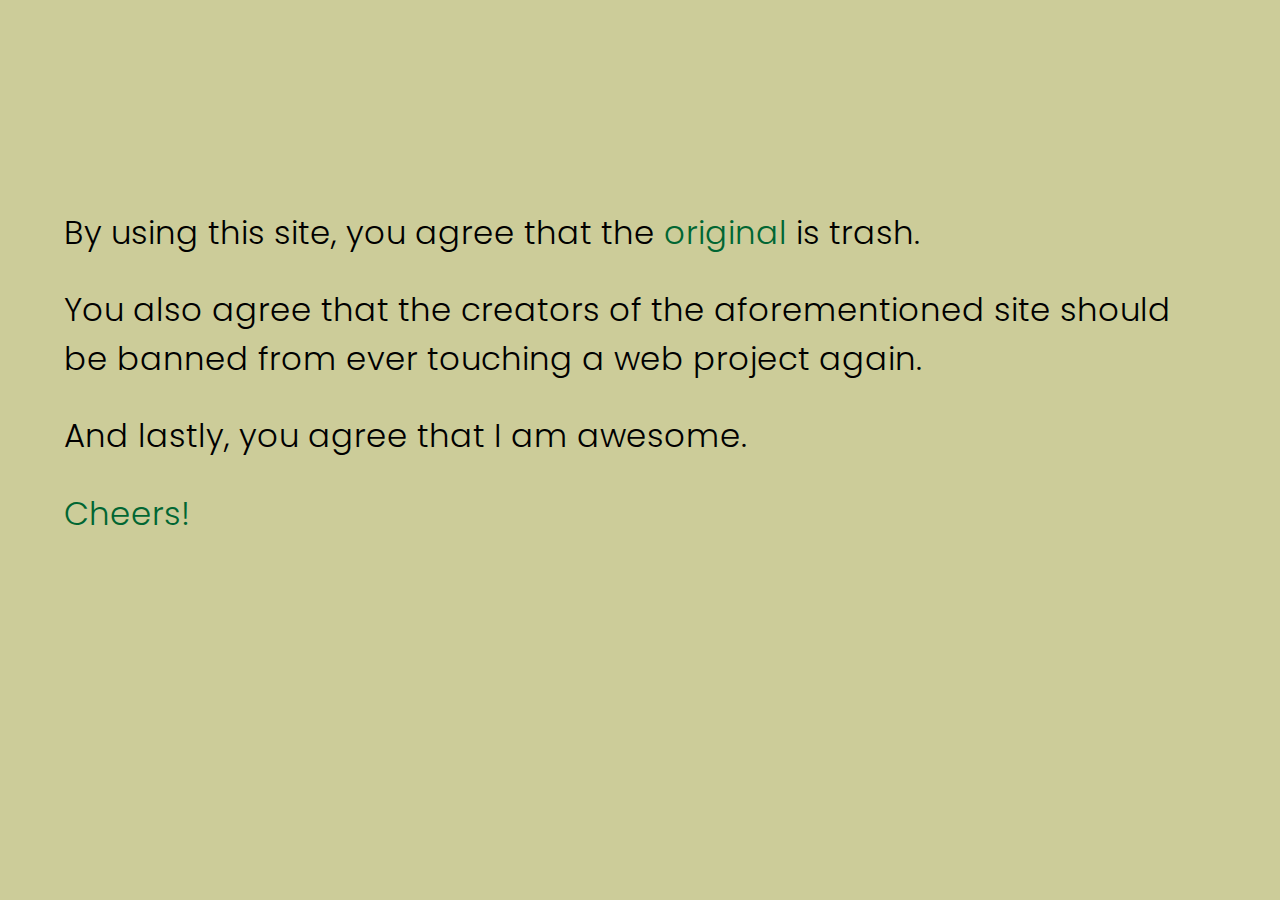
<file: terms-of-use/index.html>
<!DOCTYPE html>
<html lang="en" dir="ltr">
    <head>
        <meta charset = "utf-8">
        <meta name = "viewport" content = "width = device-width, initial-scale = 1">

        <title>Terms of Use | Joint Admissions And Matriculation Board</title>
        <link rel="shortcut icon" href="../assets/img/logo-mobile.png">

        <!-- Stylesheet -->
        <link rel="stylesheet" href="../assets/sass/main.css">

        <!-- Google Fonts -->
        <link rel="preconnect" href="https://fonts.googleapis.com">
        <link rel="preconnect" href="https://fonts.gstatic.com" crossorigin>
        <link href="https://fonts.googleapis.com/css2?family=Poppins:wght@300;400;700;800&display=swap" rel="stylesheet">
    </head>

    <body>
        <section class="terms-of-use-container">
            <p>By using this site, you agree that the <a href="https://jamb.gov.ng" target="_blank" rel="noreferrer noopener">original</a> is trash.</p>
            <p>You also agree that the creators of the aforementioned site should be banned from ever touching a web project again.</p>
            <p>And lastly, you agree that I am awesome.</p>
            <p id="go-back"><a href="..">Cheers!</a></p>
        </section>
    </body>
</html>
</file>
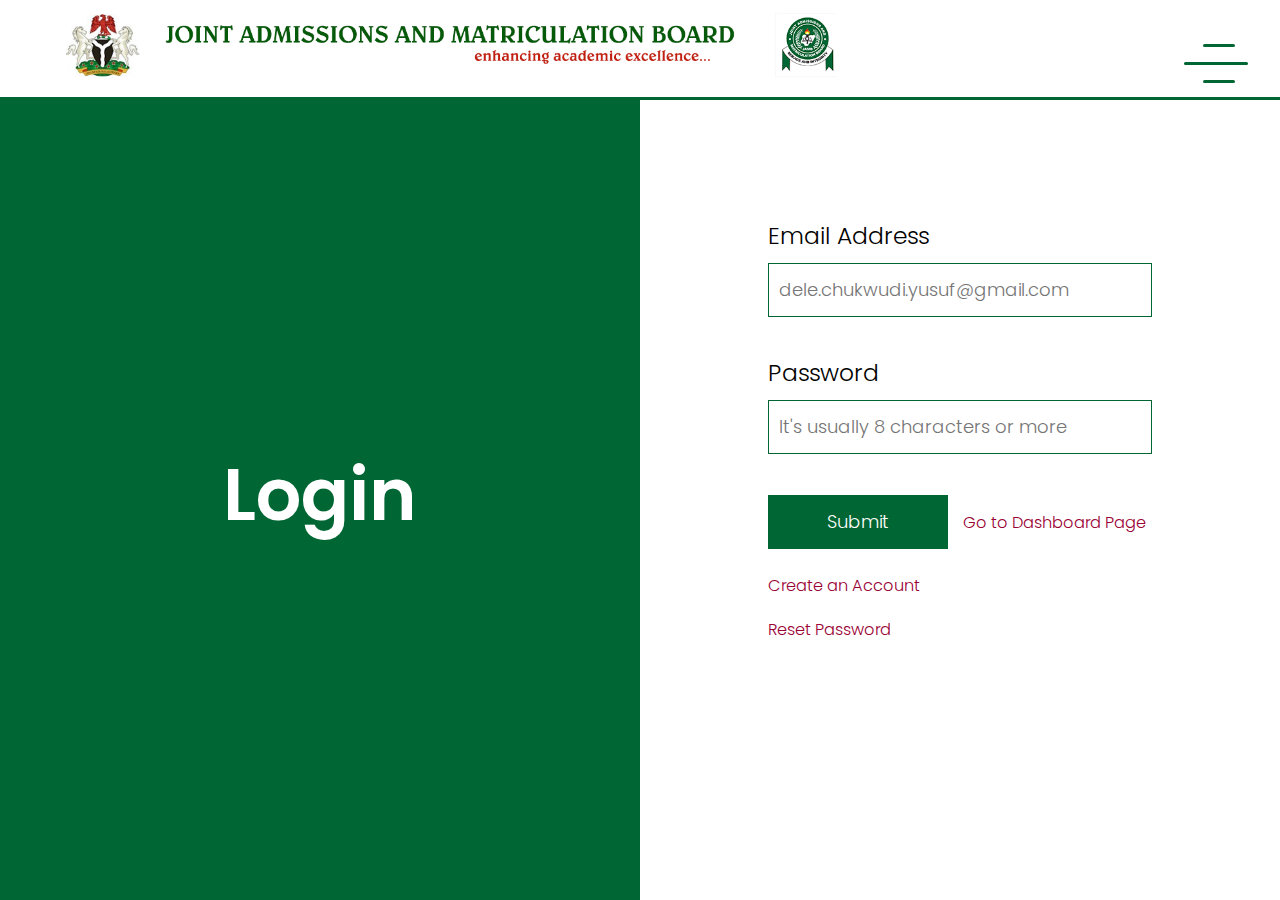
<file: efacility/login/index.html>
<!DOCTYPE html>
<html lang="en" dir="ltr">
    <head>
        <meta charset = "utf-8">
        <meta name = "viewport" content = "width = device-width, initial-scale = 1">
        <meta name="description" content="Login to JAMB E-facility. Check Admission Status, Change preferred course of study and much more!">
        <meta name="keywords" content="jamb, jamb website, utme, university, universities, nigeria, direct entry, efacility, caps, efacility login">

        <title>E-Facility Login | Joint Admissions And Matriculation Board</title>
        <link rel="shortcut icon" href="../../assets/img/logo-mobile.png">

        <!-- Stylesheet -->
        <link rel="stylesheet" href="../../assets/sass/main.css">

        <!-- Google Fonts -->
        <link rel="preconnect" href="https://fonts.googleapis.com">
        <link rel="preconnect" href="https://fonts.gstatic.com" crossorigin>
        <link href="https://fonts.googleapis.com/css2?family=Poppins:wght@300;400;700;800&display=swap" rel="stylesheet">

        <!-- Font Awesome -->
        <link rel="stylesheet" href="https://use.fontawesome.com/releases/v5.15.3/css/all.css" integrity="sha384-SZXxX4whJ79/gErwcOYf+zWLeJdY/qpuqC4cAa9rOGUstPomtqpuNWT9wdPEn2fk" crossorigin="anonymous">

        <!-- Animate on Scroll Library -->
        <!-- https://github.com/michalsnik/aos -->
        <link rel="stylesheet" href="https://unpkg.com/aos@next/dist/aos.css" />
    </head>
    <body>
        <header>
            <!-- SIDEBAR -->
            <nav>
                <div id="main-links">
                    <a href="../..">Home</a>
                    <a href="#">About</a>
                    <a href="#">Quick Links</a>
                    <a href="#">News & Events</a>
                    <a href="#">Candidates & Institutions</a>
                    <a href="#">Archives</a>
                    <a href="#">Intranet</a>
                    <a href="#">Support</a>
                </div>
            </nav>


            <!-- Show on Desktop -->
            <a href="" title="JAMB"><img src="../../assets/img/logo-desktop.png" alt="Logo" class="hide-on-mobile"></a>

            <!-- Show on Mobile -->
            <a href="" title="JAMB"><img src="../../assets/img/logo-mobile.png" alt="Logo" class="show-on-mobile"></a>

            <!-- Hamburger Menu Icon -->
            <span id = "hamburger-menu-container">
                    <span id="line-1"></span>
                    <span id="line-2"></span>
                    <span id="line-3"></span>
            </span>
        </header>

        <section class="efacility-login-container flex">
            <div class="left-column">
                <h1>Login</h1>
            </div>

            <div class="right-column">
                <form action="index.html" method="post">
                    <label for="email">Email Address</label>
                    <input type="email" id="email" required placeholder="dele.chukwudi.yusuf@gmail.com" autocomplete="email"  title="Enter your email address.">

                    <label for="password">Password</label>
                    <input type="password" id="password" minlength="8" required placeholder="It's usually 8 characters or more" autocomplete="current-password" title="Enter your password.">

                    <p id="warning"></p>
                    <!-- Demo: -->
                    <!-- <p id="warning">E-mail Address / Password is Incorrect</p> -->

                    <button type="submit" name="button">Submit</button>
                    <a href="../dashboard" id="temp-dash-link" title="Temporary link to dashboard. Replaces backend login functionalities.">Go to Dashboard Page</a>

                    <a href="../signup">Create an Account</a>
                    <a href="#">Reset Password</a>


                </form>
            </div>
        </section>

        <script src="../../assets/scripts/header.js"></script>
        <script src="../../assets/scripts/news.js"></script>

        <!-- Initializing Animate On Scroll -->
        <script src="https://unpkg.com/aos@next/dist/aos.js"></script>
        <script>
          AOS.init();
        </script>

    </body>
</html>
</file>
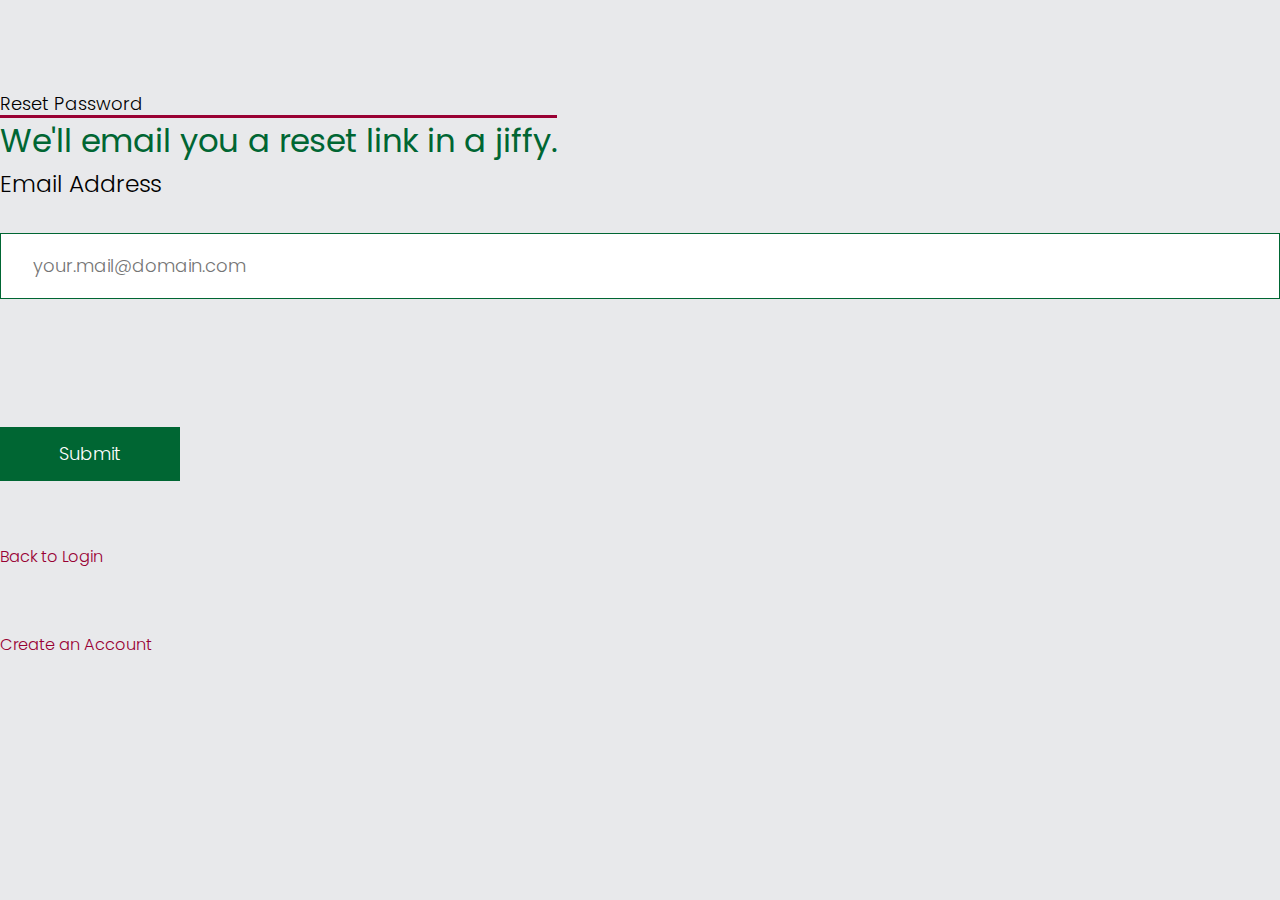
<file: efacility/reset-password/index.html>
<!DOCTYPE html>
<html lang="en" dir="ltr">
    <head>
        <meta charset = "utf-8">
        <meta name = "viewport" content = "width = device-width, initial-scale = 1">
        <meta name="description" content="Login to JAMB E-facility. Check Admission Status, Change preferred course of study and much more!">
        <meta name="keywords" content="jamb, jamb website, utme, university, universities, nigeria, direct entry, efacility, caps, efacility login">

        <title>Reset E-facility Password | Joint Admissions And Matriculation Board</title>
        <link rel="shortcut icon" href="../../assets/img/logo-mobile.png">

        <!-- Stylesheet -->
        <link rel="stylesheet" href="../../assets/sass/main.css">

        <!-- Google Fonts -->
        <link rel="preconnect" href="https://fonts.googleapis.com">
        <link rel="preconnect" href="https://fonts.gstatic.com" crossorigin>
        <link href="https://fonts.googleapis.com/css2?family=Poppins:wght@300;400;700;800&display=swap" rel="stylesheet">
    </head>
    <body>

        <section class="efacility-resetpassword-container">
            <div class="text-content">
                <h1>Reset Password</h1>
                <!-- <h2>How could you forget it, comrade?</h2> -->
                <h2>We'll email you a reset link in a jiffy.</h2>
            </div>

            <form action="index.html" method="post">
                <label for="email">Email Address</label>
                <input type="email" id="email" required placeholder="your.mail@domain.com" autocomplete="email"  title="Enter your email address.">

                <p id="warning"></p>
                <!-- Demo: -->
                <!-- <p id="warning">E-mail Address / Password is Incorrect</p> -->

                <button type="submit" name="button">Submit</button>

                <a href="../login">Back to Login</a>
                <a href="../signup">Create an Account</a>
            </form>
        </section>

        <script src="../../assets/scripts/header.js"></script>
    </body>
</html>
</file>
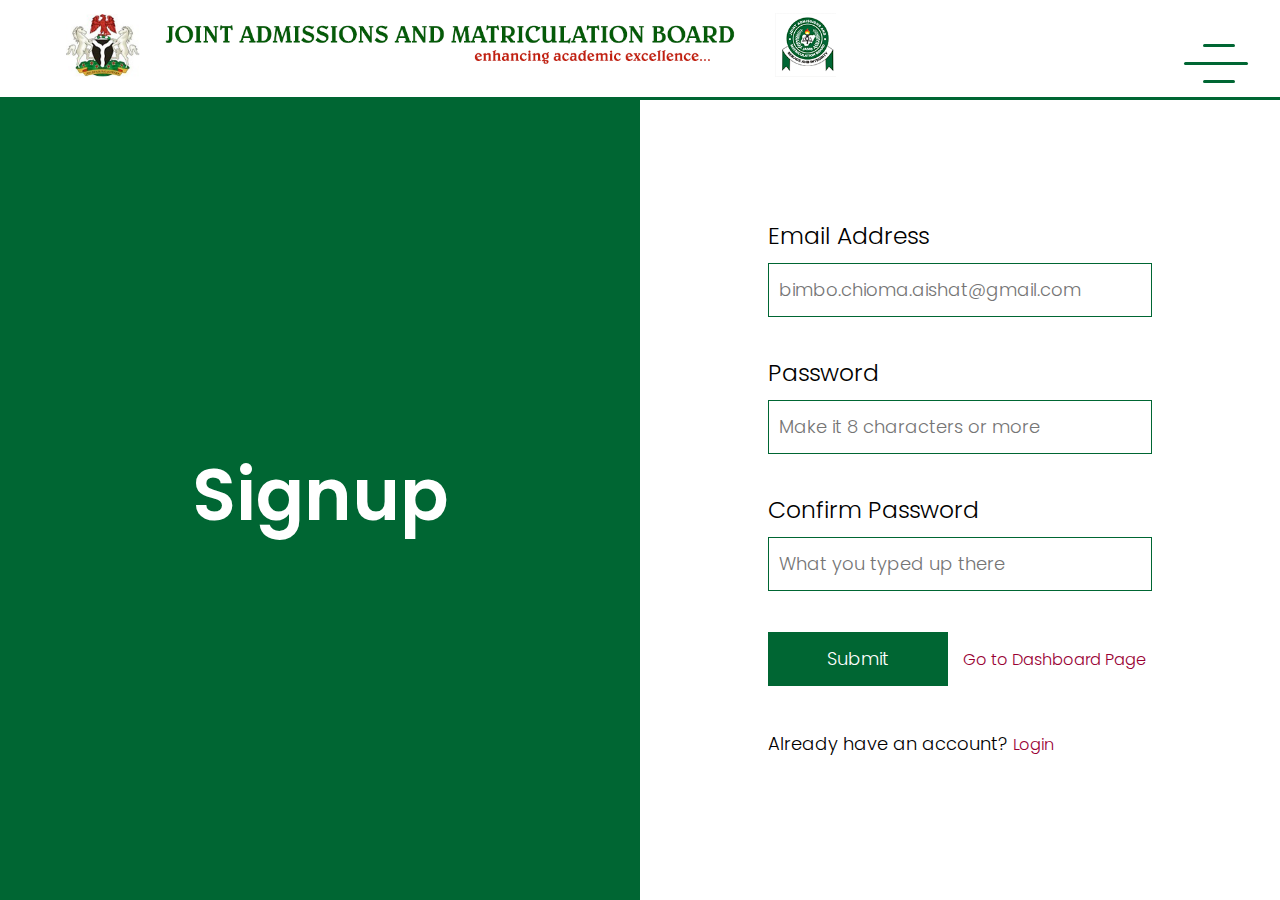
<file: efacility/signup/index.html>
<!DOCTYPE html>
<html lang="en" dir="ltr">
    <head>
        <meta charset = "utf-8">
        <meta name = "viewport" content = "width = device-width, initial-scale = 1">
        <meta name="description" content="Signup on JAMB E-facility. Check Admission Status, Change preferred course of study and much more!">
        <meta name="keywords" content="jamb, jamb website, utme, university, universities, nigeria, direct entry, efacility, caps, efacility login">

        <title>E-Facility Signup | Joint Admissions And Matriculation Board</title>
        <link rel="shortcut icon" href="../../assets/img/logo-mobile.png">

        <!-- Stylesheet -->
        <link rel="stylesheet" href="../../assets/sass/main.css">

        <!-- Google Fonts -->
        <link rel="preconnect" href="https://fonts.googleapis.com">
        <link rel="preconnect" href="https://fonts.gstatic.com" crossorigin>
        <link href="https://fonts.googleapis.com/css2?family=Poppins:wght@300;400;700;800&display=swap" rel="stylesheet">

        <!-- Font Awesome -->
        <link rel="stylesheet" href="https://use.fontawesome.com/releases/v5.15.3/css/all.css" integrity="sha384-SZXxX4whJ79/gErwcOYf+zWLeJdY/qpuqC4cAa9rOGUstPomtqpuNWT9wdPEn2fk" crossorigin="anonymous">

        <!-- Animate on Scroll Library -->
        <!-- https://github.com/michalsnik/aos -->
        <link rel="stylesheet" href="https://unpkg.com/aos@next/dist/aos.css" />
    </head>
    <body>
        <header>
            <!-- SIDEBAR -->
            <nav>
                <div id="main-links">
                    <a href="../..">Home</a>
                    <a href="#">About</a>
                    <a href="#">Quick Links</a>
                    <a href="#">News & Events</a>
                    <a href="#">Candidates & Institutions</a>
                    <a href="#">Archives</a>
                    <a href="#">Intranet</a>
                    <a href="#">Support</a>
                </div>
            </nav>


            <!-- Show on Desktop -->
            <a href="" title="JAMB"><img src="../../assets/img/logo-desktop.png" alt="Logo" class="hide-on-mobile"></a>

            <!-- Show on Mobile -->
            <a href="" title="JAMB"><img src="../../assets/img/logo-mobile.png" alt="Logo" class="show-on-mobile"></a>

            <!-- Hamburger Menu Icon -->
            <span id = "hamburger-menu-container">
                    <span id="line-1"></span>
                    <span id="line-2"></span>
                    <span id="line-3"></span>
            </span>
        </header>

        <section class="efacility-signup-container flex">
            <div class="left-column">
                <h1>Signup</h1>
            </div>

            <div class="right-column">
                <form action="POST">
                    <label for="email">Email Address</label>
                    <input type="email" id="email" required placeholder="bimbo.chioma.aishat@gmail.com" autocomplete="email" title="Enter your email address. It's a required field">

                    <label for="password">Password</label>
                    <input type="password" id="password" minlength="8" required placeholder="Make it 8 characters or more" autocomplete="new-password" title="Create a secure password. It's a required field">

                    <label for="c-password">Confirm Password</label>
                    <input type="password" id="c-password" minlength="8" required placeholder="What you typed up there" autocomplete="new-password" title="Verify what you typed up there">

                    <p id="warning"></p>
                    <!-- Demo: -->
                    <!-- <p id="warning">E-mail Address / Password is Incorrect</p> -->


                    <button type="submit" name="button">Submit</button>
                    <a href="#" id="temp-dash-link">Go to Dashboard Page</a>

                    <p>Already have an account? <a href="../login">Login</a></p>

                </form>
            </div>
        </section>

        <script src="../../assets/scripts/header.js"></script>
        <script src="../../assets/scripts/news.js"></script>

        <!-- Initializing Animate On Scroll -->
        <script src="https://unpkg.com/aos@next/dist/aos.js"></script>
        <script>
          AOS.init();
        </script>

    </body>
</html>
</file>
<file: assets/sass/main.css>
html {
  scroll-behavior: smooth;
}

body {
  overflow-x: hidden;
}

* {
  margin: 0;
  padding: 0;
  box-sizing: border-box;
  font-size: 18px;
  font-family: "Poppins", sans-serif;
  font-weight: 300;
  line-height: 1.5em;
}

ul {
  list-style: none;
}

a {
  text-decoration: none;
  color: inherit;
}

img {
  object-fit: cover;
}

.flex {
  display: flex;
  flex-flow: wrap;
}

::selection {
  background: #ffcc00;
  color: #006633;
}

.show-on-mobile {
  display: none;
}

@media (max-width: 800px) {
  .flex {
    display: block;
  }

  .show-on-mobile {
    display: block;
  }

  .hide-on-mobile {
    display: none;
  }
}
@media (min-width: 1441px) {
  * {
    font-size: 40px;
  }
}
::-webkit-scrollbar {
  width: 5px;
}

::-webkit-scrollbar-thumb {
  background: #006633;
  border-radius: 5px;
}

input::-webkit-outer-spin-button,
input::-webkit-inner-spin-button {
  -webkit-appearance: none;
  margin: 0;
}

input[type=number] {
  -moz-appearance: textfield;
}

section {
  padding: 5%;
  padding-top: 10em;
  overflow: hidden;
}
section h2 {
  font-size: 1.8em;
  font-weight: 400;
  color: #006633;
  text-decoration: overline;
  text-decoration-color: #990033;
}
section span.tooltip {
  position: absolute;
  z-index: 1;
  padding: 5px 10px;
  border-radius: 10px;
  color: white;
  background: #011627;
  font-size: 0.8em;
  text-align: center;
  opacity: 0;
  visibility: hidden;
  transition: opacity 0.4s;
}
section span.tooltip::before {
  content: "";
  position: absolute;
  top: -30%;
  left: 50%;
  margin-left: -5px;
  border-width: 5px;
  border-style: solid;
  border-color: #011627 transparent transparent transparent;
  transform: rotate(-180deg);
}
@keyframes slide-up {
  from {
    margin-top: 20px;
  }
  to {
    margin-top: 10px;
  }
}

@media (max-width: 800px) {
  section {
    padding-top: 5em;
  }
}
footer {
  padding: 5%;
  background: #2b9348;
}
footer div.top-container div.column {
  flex: 20%;
  padding: 0 1.25%;
}
footer div.top-container div.column a {
  display: block;
  padding: 5% 0;
  font-weight: 500;
  transition: 0.4s ease-in-out;
}
footer div.top-container div.column a:hover {
  color: #ffcc00;
}
footer div.top-container div.column:nth-of-type(1) {
  margin-left: 0;
}
footer div.top-container div.column:nth-of-type(1) h3 {
  font-weight: 600;
  margin-top: 5%;
}
footer div.top-container div.column:nth-of-type(1) a {
  color: white;
}
footer div.top-container div.column:nth-of-type(1) a:hover {
  text-decoration: underline;
}
footer div.top-container div.column:last-of-type h2 {
  font-weight: 700;
  padding: 5% 0;
}
footer div.top-container div.column:last-of-type form input {
  width: 100%;
  padding: 2.5%;
  border: 1px solid black;
  border-radius: 0;
}
footer div.bottom-container {
  margin-top: 5%;
  padding-top: 5%;
  border-top: 5px solid #990033;
}
footer div.bottom-container div.column {
  flex: 33.33%;
}
footer div.bottom-container div.column:first-of-type a {
  display: inline-grid;
  place-items: center;
  width: 3em;
  height: 3em;
  margin-top: -5%;
  background: #990033;
  color: white;
  border-radius: 50px;
  text-align: center;
}
footer div.bottom-container div.column:first-of-type a i {
  font-size: 1.3em;
  transition: 0.4s ease-in-out;
}
footer div.bottom-container div.column:first-of-type a:hover i {
  color: #ffcc00;
}
footer div.bottom-container div:nth-of-type(2) {
  text-align: center;
}
footer div.bottom-container div:last-of-type {
  text-align: right;
}
footer div.bottom-container div:last-of-type p a {
  color: white;
  font-weight: 500;
}
footer div.bottom-container div:last-of-type p a:hover {
  text-decoration: underline;
}

@media (max-width: 800px) {
  footer div.top-container div:first-of-type {
    margin-bottom: 5%;
    padding: 0;
  }
  footer div.bottom-container div.column {
    margin: 5% 0;
    text-align: center;
  }
  footer div.bottom-container div.column a {
    margin-top: 0 !important;
  }
}
header {
  position: fixed;
  top: 0;
  z-index: 3;
  width: 100%;
  color: #006633;
  background: white;
  border-bottom: 3px solid #006633;
}
header nav {
  position: fixed;
  z-index: 10;
  right: 0;
  width: 0;
  height: 100%;
  padding: 0;
  color: white;
  background: #006633;
  transition: 0.4s ease-in-out;
}
header nav div#main-links,
header nav div.more-links {
  position: absolute;
  width: 100%;
  height: 100%;
  padding: 5%;
  display: grid;
  place-items: center;
  overflow: hidden;
  transition: 0.4s ease-in-out;
}
header nav div#main-links a,
header nav div.more-links a {
  display: block;
  margin: 2.5vh 0;
  font-size: 1.3em;
  transition: 0.3s ease-in-out;
  cursor: pointer;
}
header nav div#main-links a i,
header nav div.more-links a i {
  color: #ffcc00;
}
header nav div#main-links a:hover,
header nav div.more-links a:hover {
  color: #ffcc00;
}
header nav div#main-links.active {
  width: 0;
  height: 0;
  padding: 0;
}
header nav div.more-links {
  width: 0;
  height: 80vh;
  padding: 0;
}
header nav div.more-links a.go-back {
  position: absolute;
  left: 5%;
  top: 5%;
  color: #ffcc00;
  width: 2em;
}
header nav div.more-links a.go-back i {
  font-size: 1.3em;
}
header nav div.more-links.active {
  width: 100%;
  padding: 10% 5%;
}
header nav.active {
  width: 100%;
}
header img {
  width: 50em;
  height: 5em;
  padding: 1% 5%;
}
header span#hamburger-menu-container {
  position: fixed;
  z-index: 10;
  display: grid;
  place-items: center;
  top: 4%;
  right: 2.5%;
  width: 5%;
  height: 3em;
  cursor: pointer;
}
header span#hamburger-menu-container span {
  display: block;
  background: #006633;
  border-radius: 50px;
  height: 3px;
  margin: 1% 0;
  transition: 0.4s ease-in-out;
}
header span#hamburger-menu-container span:nth-of-type(1) {
  width: 50%;
  margin-left: 8%;
}
header span#hamburger-menu-container span:nth-of-type(2) {
  width: 100%;
}
header span#hamburger-menu-container span:nth-of-type(3) {
  width: 50%;
  margin-left: 8%;
}
header span#hamburger-menu-container .active {
  background: #ffcc00;
}
header span#hamburger-menu-container span:nth-of-type(2).active {
  width: 50%;
  margin-left: -20%;
}

body.active {
  overflow-y: hidden;
}

@media (max-width: 800px) {
  header nav div#main-links,
header nav div.more-links {
    padding-top: 5em;
  }
  header nav div#main-links a,
header nav div.more-links a {
    font-size: 1em;
  }
  header nav div.more-links.active {
    padding-top: 5em;
  }
  header img {
    width: 6em;
    height: auto;
    padding: 5%;
  }
  header span#hamburger-menu-container {
    width: 10%;
  }
}
/*Styling the Preloader*/
#preloader {
  position: fixed;
  top: 0;
  left: 0;
  right: 0;
  bottom: 0;
  z-index: 20;
  overflow: hidden;
  background: #fff;
}
#preloader button {
  position: absolute;
  top: 2em;
  right: 5%;
  width: 15em;
  height: 3.5em;
  border: 1px solid #006633;
  border-radius: 5px;
  color: #006633;
  outline-color: #006633;
  background: transparent;
  font-size: 1em;
  font-weight: 500;
  cursor: pointer;
  transition: 0.4s ease-in-out;
}
#preloader button:hover {
  color: white;
  background: #006633;
}

#preloader:before {
  content: "";
  position: fixed;
  top: calc(50% - 30px);
  left: calc(50% - 30px);
  border: 6px solid #006633;
  border-top-color: #fff;
  border-bottom-color: #fff;
  border-radius: 50%;
  width: 60px;
  height: 60px;
  -webkit-animation: animate-preloader 1s linear infinite;
  animation: animate-preloader 1s linear infinite;
}

#preloader.hidden {
  display: none;
}

@-webkit-keyframes animate-preloader {
  0% {
    transform: rotate(0deg);
  }
  100% {
    transform: rotate(360deg);
  }
}
@keyframes animate-preloader {
  0% {
    transform: rotate(0deg);
  }
  100% {
    transform: rotate(360deg);
  }
}
section.index-hero {
  padding-top: 10em;
  color: white;
  background-color: #006633;
  background-image: url(../../assets/img/hero.jpeg);
  background-repeat: no-repeat;
  background-size: cover;
  background-position: center;
  background-blend-mode: multiply;
  background-attachment: fixed;
}
section.index-hero h1 {
  margin-right: 40%;
  font-size: 3.8em;
  font-weight: 600;
}
section.index-hero p {
  margin: 2% 40% 2% 0;
  font-size: 1.2em;
}
section.index-hero a {
  display: inline-block;
  width: 15em;
}
section.index-hero a button {
  width: 100%;
  height: 3.5em;
  border: none;
  background: white;
  border-radius: 0px;
  cursor: pointer;
  transition: 0.3s ease-in-out;
}
section.index-hero a button:hover {
  color: white;
  background: #006633;
  border-bottom: 1px solid white;
}
section.index-hero a:last-of-type {
  margin-left: 2.5%;
}

section.mission-vision div {
  flex: 50%;
}
section.mission-vision div p {
  margin: 5% 0;
}
section.mission-vision div#left-column {
  padding-right: 5%;
  border-right: 1px solid black;
}
section.mission-vision div#right-column {
  padding-left: 5%;
}

section.core-values {
  padding: 5% calc(5% - 1.25%) 0;
}
section.core-values h2 {
  width: 25%;
  margin: 0 calc((100% - 25%) / 2);
  text-align: center;
}
section.core-values div.container {
  margin: 5% 0;
  text-align: center;
}
section.core-values div.container div.card {
  display: grid;
  place-items: center;
  flex: 20%;
  height: 10em;
  margin: 1.25%;
  padding: 0 2.5%;
  border: 2px solid #011627;
  border-radius: 10px;
  color: #006633;
  font-weight: 400;
  transition: 0.4s ease-in-out;
}

section.news {
  background: #cccc99;
}
section.news div.flex {
  margin: 5% -1.25% 0;
}
section.news div.flex div.card {
  flex: 25%;
  padding: 2.5%;
  margin: 0 1.25%;
  border: 1px solid black;
  border-radius: 5px;
  background: white;
  transition: 0.5s ease-in-out;
}
section.news div.flex div.card span.close-btn {
  display: none;
}
section.news div.flex div.card h3 {
  color: #006633;
  font-size: 1.3em;
  font-weight: 400;
  display: -webkit-box;
  -webkit-line-clamp: 2;
  -webkit-box-orient: vertical;
  overflow: hidden;
  text-overflow: ellipsis;
}
section.news div.flex div.card p {
  display: -webkit-box;
  margin: 5% 0;
  -webkit-line-clamp: 6;
  -webkit-box-orient: vertical;
  overflow: hidden;
  text-overflow: ellipsis;
}
section.news div.flex div.card span.read-more-btn {
  color: #990033;
  font-size: 0.8em;
  cursor: pointer;
}
section.news div.flex div.card span.read-more-btn:hover {
  text-decoration: underline;
}
section.news div.flex div.card h4 {
  margin-top: 5%;
  font-size: 0.8em;
  color: #669933;
}
section.news div.flex div.card h4 span {
  font-size: inherit;
  font-weight: 500;
}
section.news div.flex div.opened-news-card {
  position: absolute;
  width: 95%;
  margin-left: -1.25%;
  z-index: 2;
  border-radius: 5px;
  overflow-y: scroll;
}
section.news div.flex div.opened-news-card span.close-btn {
  display: block;
  font-size: 2em;
  float: right;
  color: #006633;
  cursor: pointer;
  transition: 0.3s ease-in-out;
}
section.news div.flex div.opened-news-card span.close-btn:hover {
  font-size: 3em;
}
section.news div.flex div.opened-news-card h3 {
  margin-top: 10%;
  font-size: 2em;
  display: block;
  -webkit-line-clamp: unset;
  -webkit-box-orient: unset;
  overflow: unset;
  text-overflow: unset;
}
section.news div.flex div.opened-news-card p {
  font-size: 1.4em;
  display: block;
  -webkit-line-clamp: unset;
  -webkit-box-orient: unset;
  overflow: unset;
  text-overflow: unset;
}
section.news div.flex div.opened-news-card span.read-more-btn {
  display: none;
}
section.news div.flex div.opened-news-card h4 {
  font-size: 1.3em;
}
section.news p#view-all {
  margin-top: 5%;
  font-size: 1.2em;
  text-align: right;
}
section.news a {
  color: #006633;
  transition: 0.4s ease-in-out;
}
section.news a:hover {
  color: #990033;
}

section.explore div.flex {
  margin: 5% -2.5%;
}
section.explore div.flex div.card-container {
  flex: 20%;
  margin: 0 2.5%;
  height: 10em;
}
section.explore div.flex div.card-container div.inner-container {
  width: 100%;
  height: 100%;
  position: relative;
  text-align: center;
  transition: transform 0.6s ease-in-out;
  transform-style: preserve-3d;
}
section.explore div.flex div.card-container div.inner-container div.flip-card-front,
section.explore div.flex div.card-container div.inner-container div.flip-card-back {
  display: grid;
  place-items: center;
  position: absolute;
  width: 100%;
  height: 100%;
  padding: 5%;
  border-radius: 5px;
  backface-visibility: hidden;
  -webkit-backface-visibility: hidden;
}
section.explore div.flex div.card-container div.inner-container div.flip-card-front {
  background: #990033;
}
section.explore div.flex div.card-container div.inner-container div.flip-card-front h3 {
  color: white;
  font-size: 1.3em;
  font-weight: 500;
}
section.explore div.flex div.card-container div.inner-container div.flip-card-back {
  transform: rotateY(-180deg);
  color: white;
  background: #006633;
}
section.explore div.flex div.card-container div.inner-container div.flip-card-back a {
  display: block;
  font-size: 0.9em;
  transition: 0.4s ease-in-out;
  color: #e8e9eb;
}
section.explore div.flex div.card-container div.inner-container div.flip-card-back a:hover {
  color: #ffcc00;
  opacity: 1;
}
section.explore div.flex div.card-container:hover div.inner-container {
  transform: rotateY(-180deg);
}

@media (max-width: 800px) {
  section.index-hero h1 {
    margin-right: 0;
    font-size: 2.4em;
  }
  section.index-hero p {
    margin-right: 0;
    margin-bottom: 10%;
  }
  section.index-hero a {
    width: 100%;
  }
  section.index-hero a:last-of-type {
    margin: 5% 0 5% 0;
  }

  section.mission-vision {
    padding-top: 0;
  }
  section.mission-vision div.column {
    margin: 5em 0;
  }
  section.mission-vision div.column h2 {
    margin: 0;
    text-align: left;
  }
  section.mission-vision div#left-column {
    border: 0;
    padding: 0;
  }
  section.mission-vision div#right-column {
    border: 0;
    padding: 0;
  }

  section.core-values {
    padding-bottom: 2.5em;
  }
  section.core-values h2 {
    width: 100%;
    margin: 0;
  }
  section.core-values div.container {
    margin-top: 10%;
  }
  section.core-values div.container div.card {
    margin: 5% 0;
  }

  section.news h2 {
    margin: 0;
    text-align: left;
  }
  section.news div.flex div.card {
    margin: 5% 0;
    padding: 5%;
  }
  section.news div.flex div.opened-news-card h3 {
    font-size: 1.5em;
  }
  section.news div.flex div.opened-news-card p {
    font-size: 1.1em;
  }
  section.news div.flex div.opened-news-card h4 {
    font-size: 0.9em;
  }

  section.explore div.flex div.card-container {
    margin-top: 5%;
  }
}
section.efacility-login-container,
section.efacility-signup-container,
section.efacility-resetpassword-container {
  width: 100%;
  height: 100vh;
  padding: 5em 0 0;
  transition: 2s;
}
section.efacility-login-container div.left-column,
section.efacility-login-container div.right-column,
section.efacility-signup-container div.left-column,
section.efacility-signup-container div.right-column,
section.efacility-resetpassword-container div.left-column,
section.efacility-resetpassword-container div.right-column {
  flex: 50%;
  height: 100%;
  transition: color 1s ease-in-out, background 1s ease-in-out;
}
section.efacility-login-container div.left-column,
section.efacility-signup-container div.left-column,
section.efacility-resetpassword-container div.left-column {
  display: grid;
  place-items: center;
  padding: 5%;
  background: #006633;
}
section.efacility-login-container div.left-column h1,
section.efacility-signup-container div.left-column h1,
section.efacility-resetpassword-container div.left-column h1 {
  font-size: 4em;
  font-weight: 600;
  color: white;
  transition: color 2s ease-in-out;
}
section.efacility-login-container div.right-column,
section.efacility-signup-container div.right-column,
section.efacility-resetpassword-container div.right-column {
  padding: 10%;
}
section.efacility-login-container form p#warning,
section.efacility-signup-container form p#warning,
section.efacility-resetpassword-container form p#warning {
  margin: -5% 0 5%;
  color: red;
  font-weight: 500;
  text-transform: full-width;
}
section.efacility-login-container form label,
section.efacility-signup-container form label,
section.efacility-resetpassword-container form label {
  font-size: 1.3em;
  cursor: pointer;
}
section.efacility-login-container form label.required-field::after,
section.efacility-signup-container form label.required-field::after,
section.efacility-resetpassword-container form label.required-field::after {
  content: "*";
  color: #990033;
}
section.efacility-login-container form input,
section.efacility-login-container form select,
section.efacility-signup-container form input,
section.efacility-signup-container form select,
section.efacility-resetpassword-container form input,
section.efacility-resetpassword-container form select {
  width: 100%;
  margin: 2.5% 0 10%;
  height: 3em;
  padding: 2.5%;
  border: 1px solid #006633;
  border-radius: 0px;
  color: #990033;
  outline-color: #006633;
}
section.efacility-login-container form input[type=text],
section.efacility-signup-container form input[type=text],
section.efacility-resetpassword-container form input[type=text] {
  text-transform: capitalize;
}
section.efacility-login-container form input[type=password],
section.efacility-signup-container form input[type=password],
section.efacility-resetpassword-container form input[type=password] {
  font-weight: 800;
  letter-spacing: 0.3em;
}
section.efacility-login-container form ::placeholder,
section.efacility-signup-container form ::placeholder,
section.efacility-resetpassword-container form ::placeholder {
  font-weight: 300;
  letter-spacing: initial;
}
section.efacility-login-container form button,
section.efacility-signup-container form button,
section.efacility-resetpassword-container form button {
  width: 10em;
  height: 3em;
  border: 0px;
  border-radius: 0px;
  color: white;
  background: #006633;
  cursor: pointer;
  transition: 0.4s ease-in-out;
}
section.efacility-login-container form button:hover,
section.efacility-signup-container form button:hover,
section.efacility-resetpassword-container form button:hover {
  background: none;
  border: 1px solid #006633;
  color: #990033;
}
section.efacility-login-container form a,
section.efacility-signup-container form a,
section.efacility-resetpassword-container form a {
  display: block;
  margin: 5% 0;
  font-size: 0.9em;
  color: #990033;
}
section.efacility-login-container form a:hover,
section.efacility-signup-container form a:hover,
section.efacility-resetpassword-container form a:hover {
  text-decoration: underline;
}
section.efacility-login-container form a#temp-dash-link,
section.efacility-signup-container form a#temp-dash-link,
section.efacility-resetpassword-container form a#temp-dash-link {
  display: inline-block;
  padding-left: 2.5%;
}

section.efacility-signup-container div.right-column {
  overflow-y: scroll;
}
section.efacility-signup-container div.right-column p {
  margin-top: 10%;
}
section.efacility-signup-container div.right-column p a {
  display: inline;
}

section.efacility-resetpassword-container {
  height: 100vh;
  background: #e8e9eb;
}
section.efacility-resetpassword-container div.container {
  width: 60%;
  height: 80vh;
  padding: 2.5%;
  margin: auto;
  border-radius: 10px;
  background: #006633;
}
section.efacility-resetpassword-container div.container h1 {
  color: white;
  font-size: 3em;
}
section.efacility-resetpassword-container div.container h2 {
  all: unset;
  display: block;
  color: #e8e9eb;
  font-size: 1.2em;
}
section.efacility-resetpassword-container div.container form {
  margin-top: 2.5%;
  padding-top: 5%;
  border-top: 1px solid white;
}
section.efacility-resetpassword-container div.container form label {
  display: block;
  color: white;
}
section.efacility-resetpassword-container div.container form input {
  width: 60%;
  margin: 2.5% 0;
  border-color: black;
}
section.efacility-resetpassword-container div.container form button {
  background: black;
}
section.efacility-resetpassword-container div.container form button:hover {
  border-color: black;
  color: white;
  background: transparent;
}
section.efacility-resetpassword-container div.container form a {
  color: white;
}

@media (max-width: 800px) {
  section.efacility-login-container,
section.efacility-signup-container {
    height: 100%;
  }
  section.efacility-login-container div.left-column,
section.efacility-signup-container div.left-column {
    background: none;
    height: 80vh;
  }
  section.efacility-login-container div.left-column h1,
section.efacility-signup-container div.left-column h1 {
    color: #006633;
  }
  section.efacility-login-container div.right-column,
section.efacility-signup-container div.right-column {
    padding: 10% 5%;
    color: white;
    background-color: #006633;
    border: none;
    overflow: hidden;
  }
  section.efacility-login-container form p#warning,
section.efacility-signup-container form p#warning {
    color: #ffcc00;
  }
  section.efacility-login-container form label.required-field::after,
section.efacility-signup-container form label.required-field::after {
    color: #ffcc00;
  }
  section.efacility-login-container form input,
section.efacility-signup-container form input {
    border: 1px solid black;
  }
  section.efacility-login-container form ::placeholder,
section.efacility-signup-container form ::placeholder {
    font-size: 0.85em;
  }
  section.efacility-login-container form button,
section.efacility-signup-container form button {
    background: white;
    color: #006633;
  }
  section.efacility-login-container form button:hover,
section.efacility-signup-container form button:hover {
    background: #990033;
    color: white;
  }
  section.efacility-login-container form a,
section.efacility-signup-container form a {
    color: white;
    opacity: 0.8;
  }
  section.efacility-login-container form a:hover,
section.efacility-signup-container form a:hover {
    opacity: 1;
  }
  section.efacility-login-container form a#temp-dash-link,
section.efacility-signup-container form a#temp-dash-link {
    display: block;
    padding: 0;
  }

  section.efacility-resetpassword-container {
    padding-top: 10%;
  }
  section.efacility-resetpassword-container div.container {
    width: 90%;
    padding: 5%;
  }
  section.efacility-resetpassword-container div.container h1 {
    font-size: 1.8em;
  }
  section.efacility-resetpassword-container div.container h2 {
    font-size: 1em;
  }
  section.efacility-resetpassword-container div.container form {
    width: 100%;
    padding: 0;
    padding-top: 10%;
  }
  section.efacility-resetpassword-container div.container form input {
    width: 100%;
  }
  section.efacility-resetpassword-container div.container form button {
    margin-top: 5%;
    margin-bottom: 10%;
  }
}
section.efacility-dashboard-container {
  padding: 0;
  background: #e8e9eb;
}
section.efacility-dashboard-container h2 {
  all: unset;
}
section.efacility-dashboard-container header {
  all: unset;
  position: fixed;
  z-index: 1;
  display: block;
  width: 100%;
  padding: 1% 5%;
  border-bottom: 2px solid #006633;
  background: white;
  overflow: hidden;
}
section.efacility-dashboard-container header a#logo-anchor img {
  all: unset;
  display: block;
  float: left;
  width: 4em;
}
section.efacility-dashboard-container div.parent-container {
  padding: 5%;
}
section.efacility-dashboard-container div.parent-container h1 {
  margin-bottom: 5%;
  color: #006633;
  font-size: 1.5em;
  font-weight: 500;
}
section.efacility-dashboard-container div.parent-container button {
  height: 2em;
  border: 1px solid #011627;
  border-radius: 20px;
  background: transparent;
  font-size: 0.92em;
  cursor: pointer;
  transition: 0.4s ease-in-out;
}
section.efacility-dashboard-container div.parent-container button:hover {
  color: white;
  background: #011627;
}
section.efacility-dashboard-container div.parent-container div.flex div.column {
  display: grid;
  place-items: center;
  height: 10em;
  padding: 2.5% 1.25%;
  margin: 0 2.5%;
  border-radius: 10px;
  box-shadow: 0 0 4px 0 #ccc;
  background: white;
  text-align: center;
}
section.efacility-dashboard-container div.parent-container div.flex div.column i {
  color: #990033;
  font-size: 1.5em;
}
section.efacility-dashboard-container div.parent-container div.flex div.column h3 {
  color: #011627;
  font-size: 0.9em;
  font-weight: 500;
}
section.efacility-dashboard-container div.parent-container div.flex div.column h2 {
  margin-top: 5%;
  color: #990033;
  font-size: 1.3em;
}
section.efacility-dashboard-container div.parent-container div.flex div.column:first-of-type {
  margin-left: 0;
}
section.efacility-dashboard-container div.parent-container div.flex div.column:last-of-type {
  margin-right: 0;
}
section.efacility-dashboard-container div#welcome {
  padding-top: 10em;
}
section.efacility-dashboard-container div#welcome h2 {
  font-size: 1.5em;
}
section.efacility-dashboard-container div#welcome h2 span {
  color: #990033;
  font-size: 100%;
  font-weight: 400;
}
section.efacility-dashboard-container div#welcome h3 {
  position: relative;
  font-size: 1em;
}
section.efacility-dashboard-container div#welcome h3 span {
  color: #011627;
  font-size: 100%;
  font-weight: 500;
  cursor: pointer;
}
section.efacility-dashboard-container div#welcome h3 span:hover {
  text-decoration: underline;
  text-decoration-style: dashed;
}
section.efacility-dashboard-container div#welcome span.tooltip {
  left: 16%;
  margin-top: 10px;
}
section.efacility-dashboard-container div#welcome h3:hover ~ span.tooltip {
  opacity: 1;
  visibility: visible;
  animation: slide-up 0.4s;
  animation-duration: 1;
}
section.efacility-dashboard-container div#overview {
  padding-top: 1.25%;
}
section.efacility-dashboard-container div#overview div.column {
  flex: 20%;
}
section.efacility-dashboard-container div#actions div.flex div.column {
  flex: 25%;
  height: 15em;
  overflow: hidden;
}
section.efacility-dashboard-container div#actions div.flex div.column h3 {
  margin-top: 5%;
  font-size: 1.1em;
}
section.efacility-dashboard-container div#actions div.flex div.column a {
  display: inline;
  width: 30%;
  margin-top: 5%;
}
section.efacility-dashboard-container div#actions div.flex div.column a button {
  width: 100%;
}
section.efacility-dashboard-container div#payment-history {
  overflow-x: scroll;
}
section.efacility-dashboard-container div#payment-history input {
  width: 20em;
  height: 2.5em;
  margin-bottom: 2.5%;
  padding: 0 1.25%;
  border: 1px solid #011627;
  border-radius: 50px;
  color: #011627;
  font-weight: 500;
}
section.efacility-dashboard-container div#payment-history ::placeholder {
  color: #011627;
  font-weight: 100;
}
section.efacility-dashboard-container div#payment-history table {
  width: 100%;
  border-collapse: collapse;
}
section.efacility-dashboard-container div#payment-history table tr th {
  padding: 0.325% 2.5%;
  border-bottom: 3px solid #990033;
  border-collapse: collapse;
  font-size: 1.1em;
  font-weight: 500;
  text-align: center;
  text-transform: uppercase;
}
section.efacility-dashboard-container div#payment-history table tr td {
  padding: 2.5% 0;
  border: 1px solid #011627;
  border-collapse: collapse;
  text-align: center;
}
section.efacility-dashboard-container div#payment-history table tr td button {
  width: 6em;
  font-size: 0.92em;
}
section.efacility-dashboard-container div#payment-history table tr td.pending {
  color: #990033;
}
section.efacility-dashboard-container div#payment-history table tr td.paid {
  color: #006633;
}
section.efacility-dashboard-container div#payment-history table tr.hidden {
  display: none;
}
section.efacility-dashboard-container div#stats {
  padding: 0;
  padding-top: 5%;
  margin: 5%;
  border-top: 5px solid #006633;
}
section.efacility-dashboard-container div#stats div.column {
  flex: 10%;
}
section.efacility-dashboard-container div#stats div.column h3 {
  margin-top: 5%;
}
section.efacility-dashboard-container div#calculator div.flex div.column {
  display: block;
  flex: 50%;
  width: unset;
  height: unset;
  margin: unset;
  border: unset;
  padding: unset;
  margin: unset;
  box-shadow: unset;
  border-radius: unset;
  background: none;
  text-align: left;
}
section.efacility-dashboard-container div#calculator div.flex div.column h2 {
  display: block;
  margin: 0;
  margin-bottom: 10%;
}
section.efacility-dashboard-container div#calculator div.flex div#o-level {
  padding-right: 10%;
  border-right: 3px solid #006633;
}
section.efacility-dashboard-container div#calculator div.flex div#o-level div.flex {
  margin: 2.5% 0;
}
section.efacility-dashboard-container div#calculator div.flex div#o-level div.flex span {
  flex: 1%;
  padding-top: 10px;
}
section.efacility-dashboard-container div#calculator div.flex div#o-level div.flex input,
section.efacility-dashboard-container div#calculator div.flex div#o-level div.flex select {
  display: block;
  height: 3em;
  padding: 0 1.25%;
  border: 1px solid #011627;
  border-radius: 10px;
  background: transparent;
}
section.efacility-dashboard-container div#calculator div.flex div#o-level div.flex input {
  margin: 0 2.5%;
  flex: 70%;
}
section.efacility-dashboard-container div#calculator div.flex div#o-level div.flex select {
  flex: 20%;
  width: 5em;
  padding: 0 5px;
}
section.efacility-dashboard-container div#calculator div.flex div#putme-results {
  padding-left: 10%;
}
section.efacility-dashboard-container div#calculator div.flex div#putme-results div#putme {
  padding-bottom: 20%;
  border-bottom: 4px solid #006633;
}
section.efacility-dashboard-container div#calculator div.flex div#putme-results div#putme div#score-container {
  width: 70%;
  height: 3em;
  border: 1px solid #011627;
  border-radius: 10px;
  overflow: hidden;
}
section.efacility-dashboard-container div#calculator div.flex div#putme-results div#putme div#score-container input {
  all: unset;
  display: inline-block;
  flex: 80%;
  height: 100%;
  padding-left: 5%;
}
section.efacility-dashboard-container div#calculator div.flex div#putme-results div#putme div#score-container span {
  display: grid;
  place-items: center;
  flex: 10%;
  height: 100%;
  color: white;
  background-color: #011627;
  font-size: 1.4em;
  font-weight: 600;
}
section.efacility-dashboard-container div#calculator div.flex div#putme-results div#putme span.tooltip {
  left: 76%;
  margin-top: 10px;
}
section.efacility-dashboard-container div#calculator div.flex div#putme-results div#putme div:hover ~ span.tooltip {
  opacity: 1;
  visibility: visible;
  animation: slide-up 0.4s;
  animation-duration: 1;
}
section.efacility-dashboard-container div#calculator div.flex div#putme-results div#putme input[type=checkbox] {
  width: 1em;
  height: 1em;
  margin-top: 10%;
}
section.efacility-dashboard-container div#calculator div.flex div#putme-results div#putme label {
  cursor: pointer;
}
section.efacility-dashboard-container div#calculator div.flex div#results {
  display: grid;
  place-items: center;
  height: 20em;
}
section.efacility-dashboard-container div#calculator div.flex div#results h2 {
  font-size: 6em;
}

section.support-container {
  padding: 0;
}
section.support-container section.hero {
  padding: 12em 5%;
  background: #006633;
  text-align: center;
}
section.support-container section.hero h1 {
  color: white;
  font-size: 3em;
  font-weight: 600;
}
section.support-container section.hero p {
  margin-top: 1.25%;
  color: white;
  font-size: 1.3em;
  font-weight: 400;
}
section.support-container section.filter-by-topic {
  text-align: center;
}
section.support-container section.filter-by-topic div.container {
  padding: 5% 10% 0;
}
section.support-container section.filter-by-topic div.container a {
  flex: 25%;
  margin: 2.5%;
}
section.support-container section.filter-by-topic div.container a div {
  display: grid;
  place-items: center;
  height: 5em;
  color: #006633;
  background: transparent;
  border: 1px solid #006633;
  cursor: pointer;
  transition: 0.4s ease-in-out;
}
section.support-container section.filter-by-topic div.container a div:hover {
  color: white;
  background: #006633;
  border: 0;
  border-radius: 10px;
}
section.support-container section.faqs {
  padding-left: 15%;
  padding-right: 15%;
  background: #cccc99;
}
section.support-container section.faqs input {
  width: 100%;
  height: 4em;
  margin: 5% 0;
  padding: 0 2.5%;
  border: 1px solid black;
  border-radius: 50px;
  color: #990033;
  outline: 0;
}
section.support-container section.faqs p.edit-filter {
  display: none;
  margin: 1.25% 0;
  color: #011627;
  font-size: 1.3em;
  font-weight: 400;
  cursor: pointer;
}
section.support-container section.faqs p.edit-filter a {
  all: inherit;
}
section.support-container section.faqs p.edit-filter:last-of-type {
  margin-bottom: 5%;
}
section.support-container section.faqs p.edit-filter:hover {
  text-decoration: underline;
}
section.support-container section.faqs div {
  margin: 2.5% 0;
  font-size: 1.3em;
}
section.support-container section.faqs div details summary {
  margin-bottom: 1.25%;
  outline: 0;
  cursor: pointer;
  font-size: 1.3em;
}
section.support-container section.faqs div details summary:hover {
  text-decoration: underline;
}
section.support-container section.faqs div details p {
  display: inline-block;
  padding: 1.25% 2.5%;
  margin-left: 5%;
  border: 1px solid black;
  border-radius: 10px;
  color: white;
  background: #2b9348;
  line-height: 2em;
}
section.support-container section.faqs div details p a {
  color: #ffcc00;
}
section.support-container section.faqs div details p a:hover {
  text-decoration: underline;
}
section.support-container section.faqs div details[open] summary ~ p {
  animation: pull-down 0.2s ease-in-out;
}
@keyframes pull-down {
  0% {
    opacity: 0;
    transform: translateY(-20px);
  }
  100% {
    opacity: 1;
    transform: translateY(0);
  }
}
section.support-container section.raise-ticket {
  text-align: center;
}
section.support-container section.raise-ticket h1 {
  font-size: 2.2em;
}
section.support-container section.raise-ticket h2 {
  all: unset;
  display: block;
  margin: 2.5% 0;
  font-size: 1.8em;
  color: #006633;
}
section.support-container section.raise-ticket form {
  width: 40%;
  margin: 5% auto;
}
section.support-container section.raise-ticket form input,
section.support-container section.raise-ticket form select,
section.support-container section.raise-ticket form textarea {
  display: block;
  width: 100%;
  height: 3.5em;
  margin: 5% 0;
  padding: 2.5%;
  border: 1px solid #006633;
  border-radius: 5px;
  color: #990033;
  outline-color: #006633;
}
section.support-container section.raise-ticket form input[name=name] {
  text-transform: capitalize;
}
section.support-container section.raise-ticket form input[disabled] {
  background: #ccc;
}
section.support-container section.raise-ticket form select {
  cursor: pointer;
}
section.support-container section.raise-ticket form textarea {
  display: block;
  height: 10em;
  resize: none;
  overflow: scroll;
}
section.support-container section.raise-ticket form p {
  font-size: 0.9em;
}
section.support-container section.raise-ticket form button {
  width: 10em;
  height: 3.6em;
  margin: 5% 0;
  border: 1px solid #006633;
  color: #006633;
  background: transparent;
  cursor: pointer;
  transition: 0.4s ease-in-out;
}
section.support-container section.raise-ticket form button:hover {
  color: white;
  background: #006633;
  border: 0;
  border-radius: 5px;
}
section.support-container section.office-locations {
  text-align: center;
  background: #e8e9eb;
}
section.support-container section.office-locations h3 {
  margin: 1.25% 0;
  font-size: 1.4em;
}
section.support-container section.office-locations input {
  float: right;
  width: 30%;
  height: 3.5em;
  margin-top: 5%;
  padding: 0 2.5%;
  border: 1px solid #006633;
  border-radius: 50px;
  color: #990033;
  outline: 0;
}
section.support-container section.office-locations div.container {
  margin: 15% -2.5% 0;
  text-align: left;
}
section.support-container section.office-locations div.container div.location {
  flex: 20%;
  margin: 5% 2.5%;
}
section.support-container section.office-locations div.container div.location h4 {
  margin-bottom: 1.25%;
  font-size: 1.5em;
  font-weight: 500;
}
section.support-container section.office-locations div.container div.location h5 {
  margin-bottom: 5%;
  font-size: 1.2em;
  font-weight: 400;
  color: #011627;
}
section.support-container section.office-locations div.container div.location p {
  margin-bottom: 5%;
}
section.support-container section.office-locations div.container div.location a {
  display: block;
  font-size: 0.9em;
  font-weight: 500;
  color: #990033;
}
section.support-container section.office-locations div.container div.location a:hover {
  text-decoration: underline;
}
section.support-container section.office-locations div.container div.location a#email {
  margin-top: 5%;
  color: #011627;
}
section.support-container section.office-locations div.container div.location a#google-maps {
  margin-top: 5%;
  color: #006633;
}

@media (max-width: 800px) {
  section.support-container section.hero {
    padding: 10em 5% 5em;
    text-align: left;
  }
  section.support-container section.hero h1 {
    font-size: 2.5em;
  }
  section.support-container section.hero p {
    margin: 5% 0;
  }
  section.support-container section.filter-by-topic div.container {
    padding: 0;
    padding-top: 10%;
  }
  section.support-container section.filter-by-topic div.container a div {
    height: 6em;
    margin: 2.5% 0;
  }
  section.support-container section.faqs {
    padding: 10% 5%;
  }
  section.support-container section.faqs input {
    height: 3em;
    padding-left: 5%;
  }
  section.support-container section.faqs p.edit-filter {
    font-size: 1em;
  }
  section.support-container section.faqs div {
    margin: 5% 0;
  }
  section.support-container section.faqs div details summary {
    font-size: 1em;
  }
  section.support-container section.raise-ticket h1 {
    font-size: 1.8em;
  }
  section.support-container section.raise-ticket h2 {
    font-size: 1.4em;
  }
  section.support-container section.raise-ticket form {
    width: 100%;
    margin-top: 20%;
  }
  section.support-container section.office-locations h3 {
    font-size: 1.2em;
  }
  section.support-container section.office-locations input {
    float: none;
    width: 100%;
    padding-left: 5%;
  }
  section.support-container section.office-locations div.container div.location {
    margin-bottom: 5em;
  }
}
section.privacy-policy-container {
  width: 100%;
  height: 100vh;
  display: grid;
  place-items: center;
  text-align: center;
}
section.privacy-policy-container h1 {
  font-size: 4.5em;
}
section.privacy-policy-container h1 q {
  font-size: 100%;
}
section.privacy-policy-container h1 q span {
  color: #990033;
  font-size: 100%;
}
section.privacy-policy-container a {
  display: block;
  margin-top: 5%;
  font-size: 2em;
  color: #006633;
}
section.privacy-policy-container a:hover {
  text-decoration: underline;
}

@media (max-width: 800px) {
  section.privacy-policy-container h1 {
    font-size: 2.5em;
  }
  section.privacy-policy-container a {
    font-size: 1.5em;
    text-align: left;
  }
}
section.terms-of-use-container {
  width: 100%;
  height: 100vh;
  background: #cccc99;
}
section.terms-of-use-container p {
  margin: 2.5% 0;
  font-size: 1.8em;
}
section.terms-of-use-container p a {
  color: #006633;
  font-size: 100%;
}
section.terms-of-use-container a#go-back {
  display: block;
  margin-top: 5%;
  font-size: 1.4em;
  color: #006633;
}
section.terms-of-use-container a:hover {
  text-decoration: underline;
}

@media (max-width: 800px) {
  section.terms-of-use-container {
    height: auto;
  }
  section.terms-of-use-container p {
    margin: 10% 0;
    font-size: 1.5em;
  }
}
section.sitemap-container h1 {
  color: #006633;
  font-size: 4em;
}
section.sitemap-container h1 a {
  font-size: 100%;
}
section.sitemap-container div.flex {
  margin-top: -5%;
}
section.sitemap-container div.flex div.column {
  flex: 20%;
  margin: 10% 1.25%;
}
section.sitemap-container div.flex div.column h2 a {
  font-size: inherit;
  font-weight: inherit;
}
section.sitemap-container div.flex div.column ul li {
  margin: 2.5% 0;
  padding-left: 2.5%;
  list-style: square;
  list-style-position: inside;
}
section.sitemap-container div.flex div.column ul li a.auth-required::after {
  content: "*";
  color: #990033;
  font-weight: 800;
  padding-left: 1.25%;
}

section.main-404-container {
  display: flex;
  height: 100vh;
  padding: 0;
}
section.main-404-container div {
  flex: 50%;
  overflow: hidden;
}
section.main-404-container div a {
  color: #006633;
}
section.main-404-container div.left-column {
  padding: 10% 5%;
  display: grid;
  place-items: center;
}
section.main-404-container div.left-column h1 {
  font-size: 4.5em;
  font-weight: 600;
  color: #006633;
}
section.main-404-container div.left-column p {
  margin: 5% 0;
  font-size: 1.3em;
  text-align: center;
}
section.main-404-container div.left-column p a {
  font-size: 100%;
}
section.main-404-container div.left-column p a:hover {
  text-decoration: underline;
}
section.main-404-container div.right-column {
  height: 100vh;
  background-color: #006633;
}
section.main-404-container img {
  height: 100%;
  width: 100%;
}

@media (max-width: 800px) {
  section.main-404-container {
    display: block;
    height: unset;
  }
  section.main-404-container div {
    height: 100vh;
  }
}

/*# sourceMappingURL=main.css.map */
</file>
